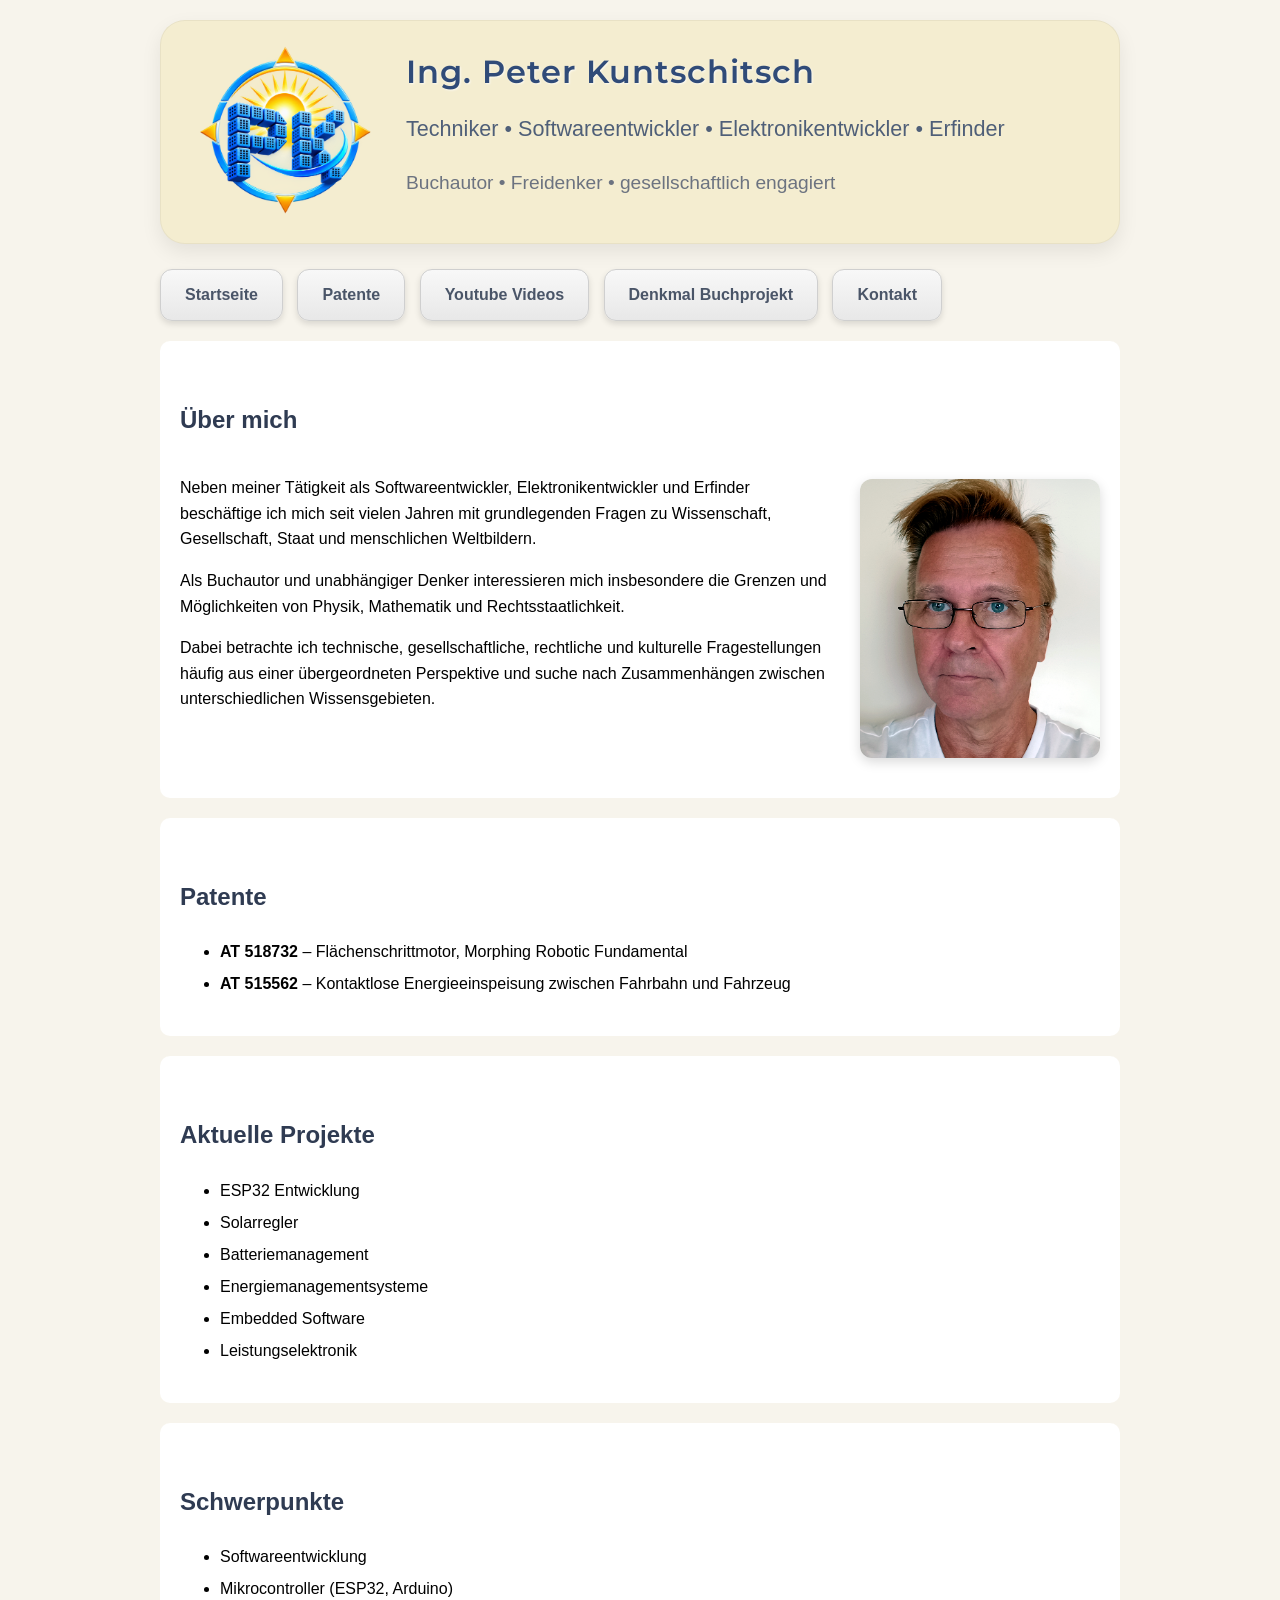
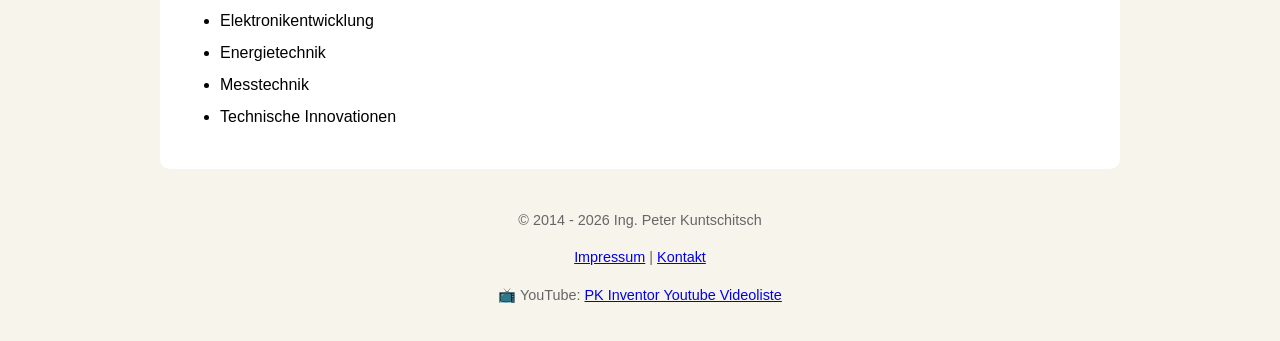
<file: index.html>
<!DOCTYPE html>
<html lang="de">

<head>
    <meta charset="UTF-8">
    <meta name="viewport" content="width=device-width, initial-scale=1.0">

    <title>Softwareentwickler, Elektronikentwickler und Erfinder | Ing. Peter Kuntschitsch</title>

    <meta name="description"
          content="Ing. Peter Kuntschitsch - Softwareentwickler, Elektronikentwickler und Erfinder. Informationen zu Patenten, Projekten und technischen Entwicklungen.">

    <meta name="keywords"
          content="pkinventor, PK Inventor, Peter Kuntschitsch, Ing. Peter Kuntschitsch, Softwareentwickler, Elektronikentwickler, Erfinder, Patent, Flächenschrittmotor, kontaktlose Energieeinspeisung, ESP32, Solarregler">

    <meta name="author"
          content="Ing. Peter Kuntschitsch">
    
    <meta name="robots" 
          content="index,follow">
    
    <link rel="preconnect" href="https://fonts.googleapis.com">
    <link rel="preconnect" href="https://fonts.gstatic.com" crossorigin>

    <link href="https://fonts.googleapis.com/css2?family=Montserrat:wght@400;700;900&display=swap" rel="stylesheet">    
    
   <link rel="stylesheet" href="style.css">
</head>


    
<body>

<header class="heroHeader">

    <div class="heroLogo">

        <img
            src="bilder/Logo_PK_Inventor.png"
            alt="PK Inventor Logo">

    </div>

    <div class="heroText">

        <h1>Ing. Peter Kuntschitsch</h1>

        <p class="heroLine1">
            Techniker • Softwareentwickler • Elektronikentwickler • Erfinder
        </p>

        <p class="heroLine2">
            Buchautor • Freidenker • gesellschaftlich engagiert
        </p>

    </div>

</header>

<nav>

    <a class="navButton"
       href="index.html">
       Startseite
    </a>

    <a class="navButton"
       href="patente.html">
       Patente
    </a>

    <a class="navButton"
       href="videos.html">
       Youtube Videos
    </a>
    
    <a class="navButton"
       href="buch.html">
       Denkmal Buchprojekt
    </a>

    <a class="navButton"
       href="kontakt.html">
       Kontakt
    </a>

</nav>

<section>

    <h2>Über mich</h2>

    <div class="about-container">

        <div class="about-text">

            <p>
                Neben meiner Tätigkeit als Softwareentwickler,
                Elektronikentwickler und Erfinder beschäftige ich mich
                seit vielen Jahren mit grundlegenden Fragen zu
                Wissenschaft, Gesellschaft, Staat und menschlichen
                Weltbildern.
            </p>

            <p>
                Als Buchautor und unabhängiger Denker interessieren mich
                insbesondere die Grenzen und Möglichkeiten von
                Physik, Mathematik und Rechtsstaatlichkeit.
            </p>

            <p>
                Dabei betrachte ich technische, gesellschaftliche,
                rechtliche und kulturelle Fragestellungen häufig aus
                einer übergeordneten Perspektive und suche nach
                Zusammenhängen zwischen unterschiedlichen
                Wissensgebieten.
            </p>

        </div>

        <div class="about-image">

            <img
                src="bilder/Peter_Kuntschitsch.png"
                alt="Ing. Peter Kuntschitsch">

        </div>

    </div>

</section>

    <section>

        <h2>Patente</h2>

        <ul>
            <li><strong>AT 518732</strong> – Flächenschrittmotor, Morphing Robotic Fundamental</li>
            <li><strong>AT 515562</strong> – Kontaktlose Energieeinspeisung zwischen Fahrbahn und Fahrzeug</li>
        </ul>

    </section>

    <section>

        <h2>Aktuelle Projekte</h2>

        <ul>
            <li>ESP32 Entwicklung</li>
            <li>Solarregler</li>
            <li>Batteriemanagement</li>
            <li>Energiemanagementsysteme</li>
            <li>Embedded Software</li>
            <li>Leistungselektronik</li>
        </ul>

    </section>

    <section>

        <h2>Schwerpunkte</h2>

        <ul>
            <li>Softwareentwicklung</li>
            <li>Mikrocontroller (ESP32, Arduino)</li>
            <li>Elektronikentwicklung</li>
            <li>Energietechnik</li>
            <li>Messtechnik</li>
            <li>Technische Innovationen</li>
        </ul>

    </section>

<footer>

    <p>
        © 2014 - 2026 Ing. Peter Kuntschitsch
    </p>

<p class="footer-links">
    <a href="impressum.html">Impressum</a> |
    <a href="kontakt.html">Kontakt</a>
</p>

<p>
📺 YouTube:
<a href="https://www.youtube.com/playlist?list=PLZqhqsrS_0SewNwigl5tVF8WzvyU1HidP"
   target="_blank">
   PK Inventor Youtube Videoliste
</a>
</p>

</footer>

</body>

</html>
</file>
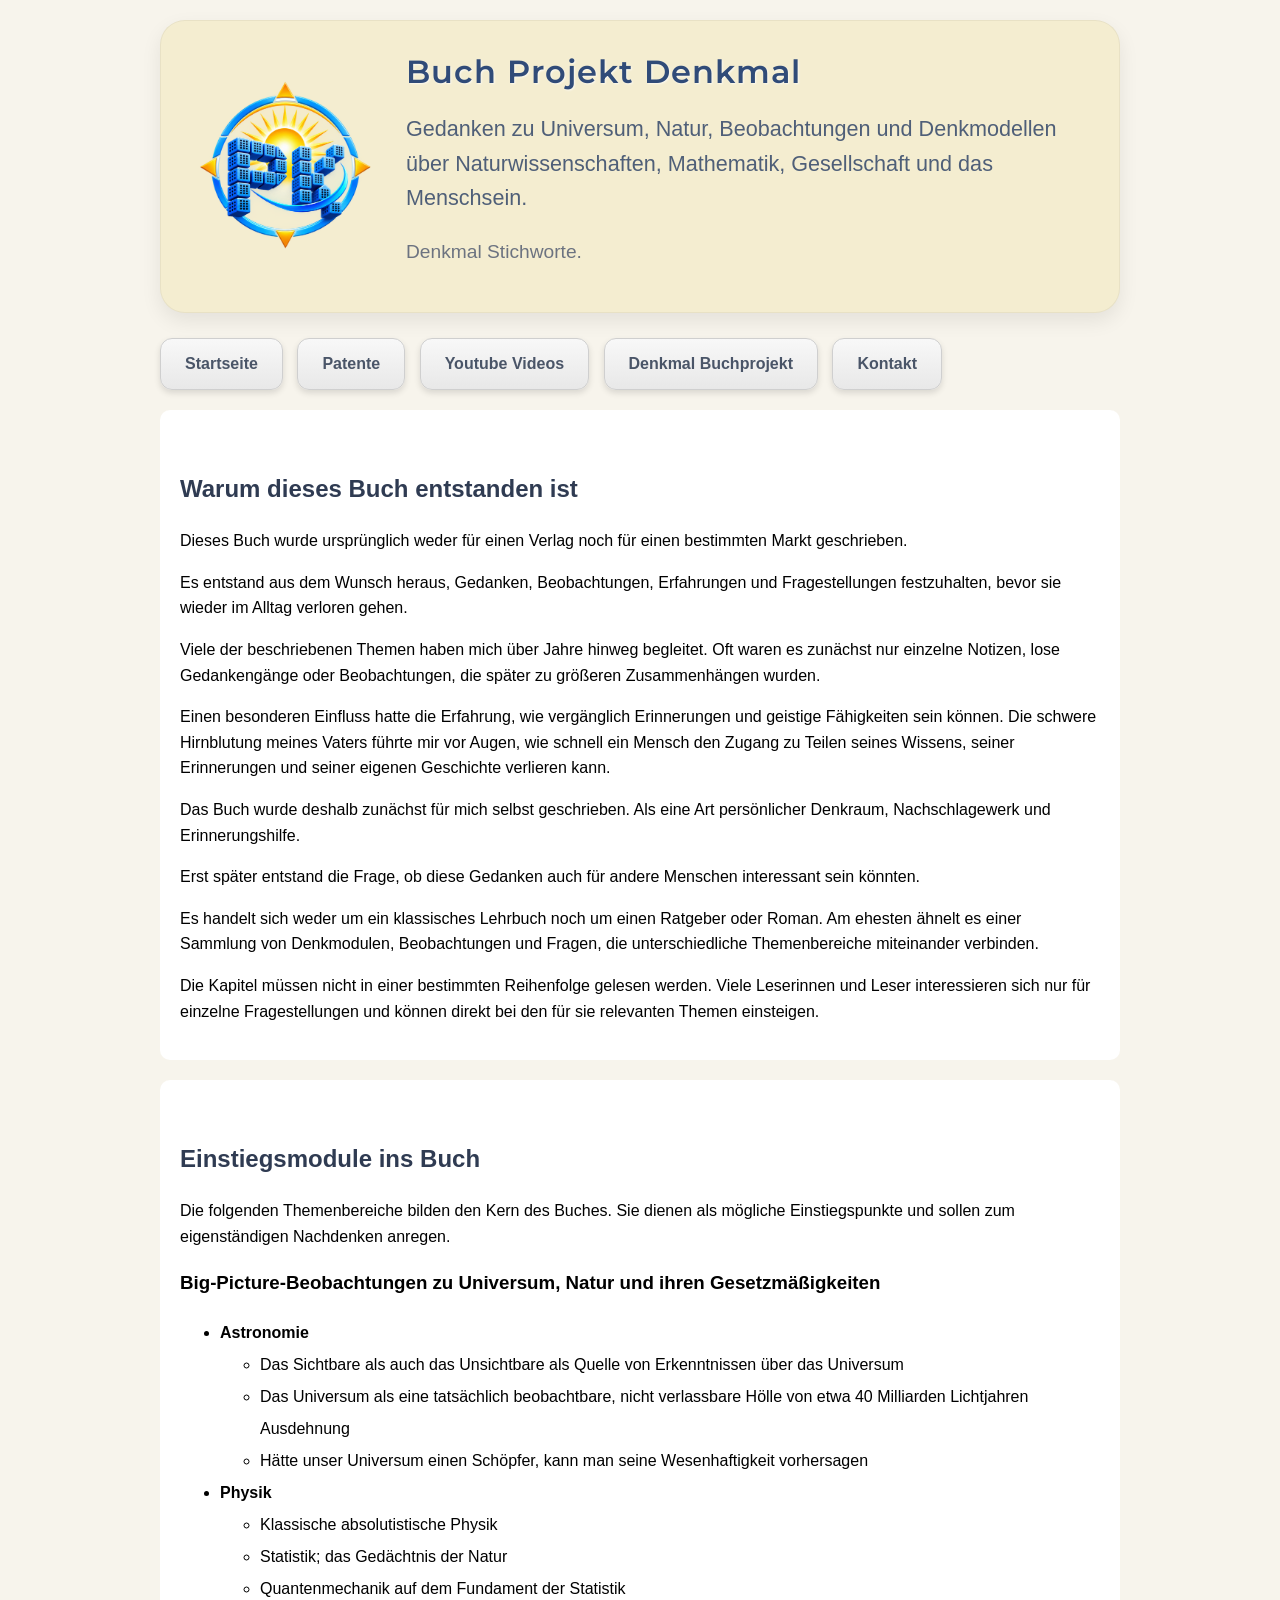
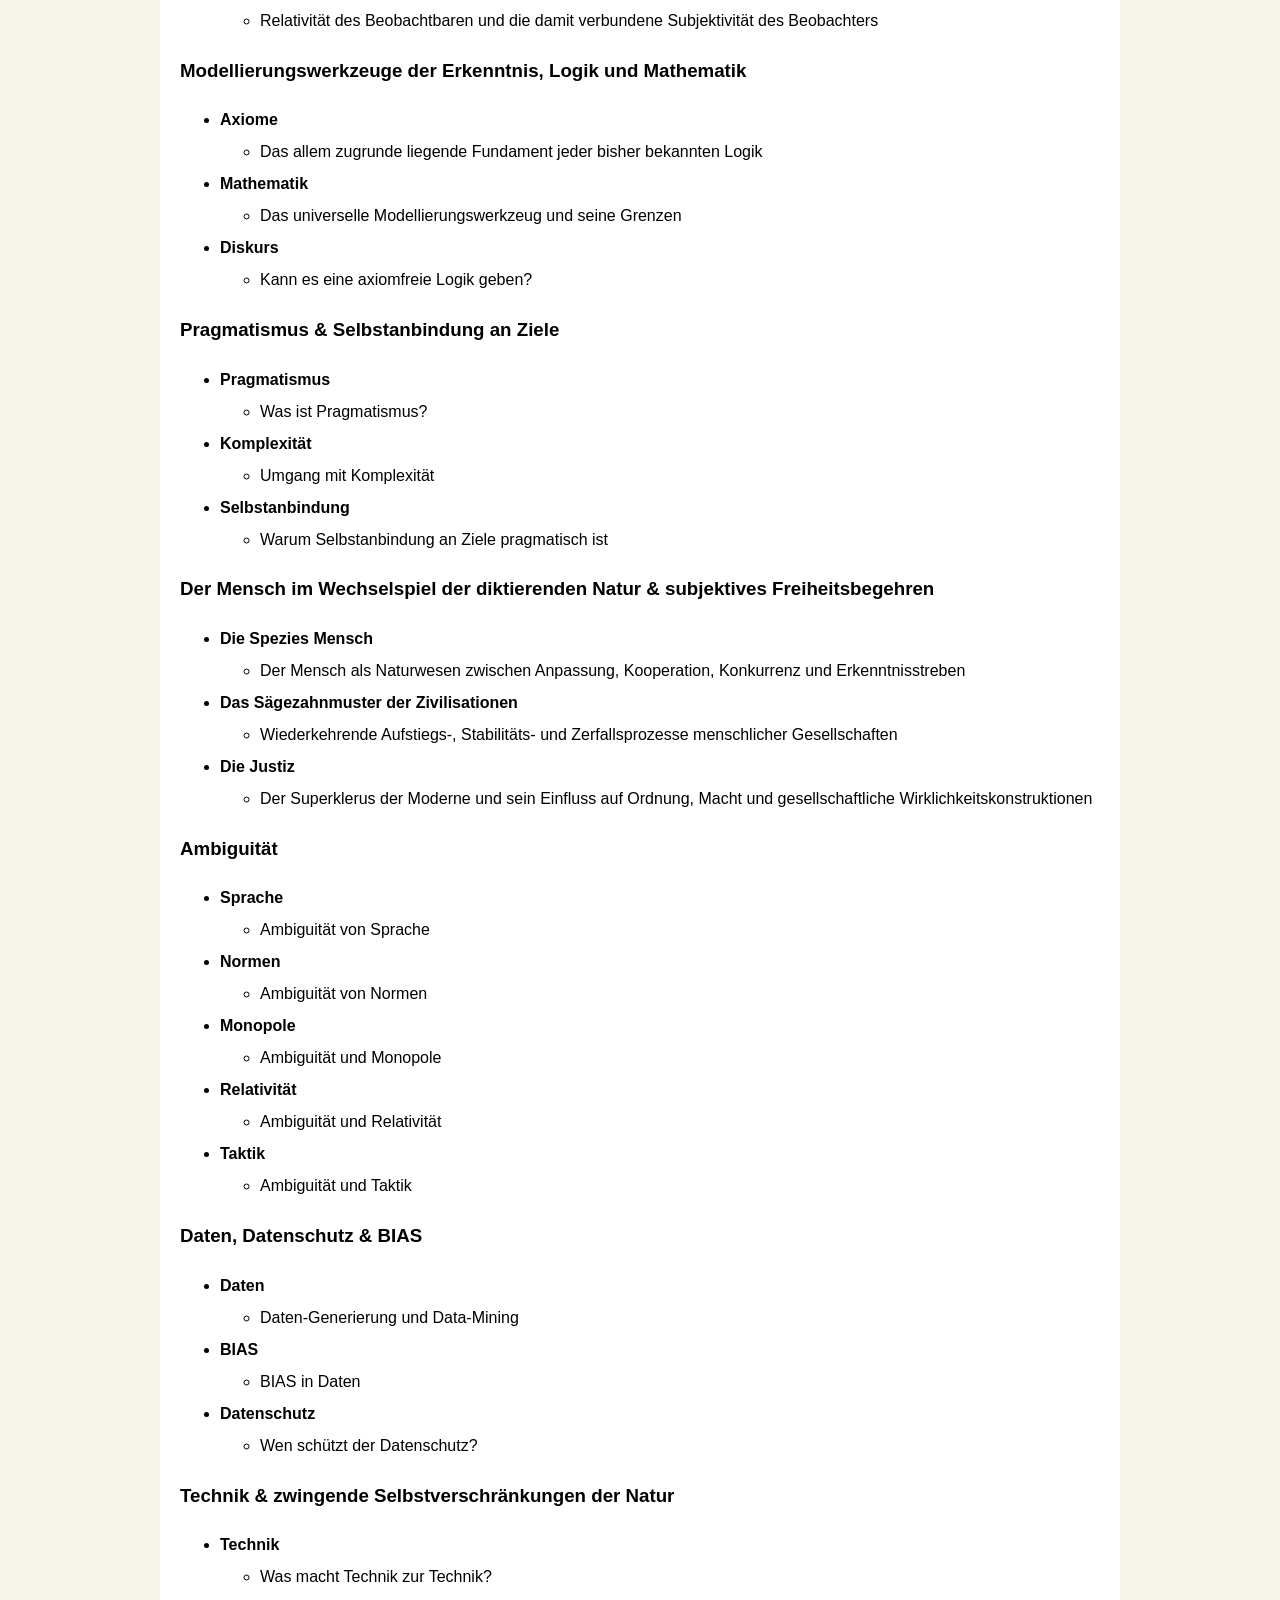
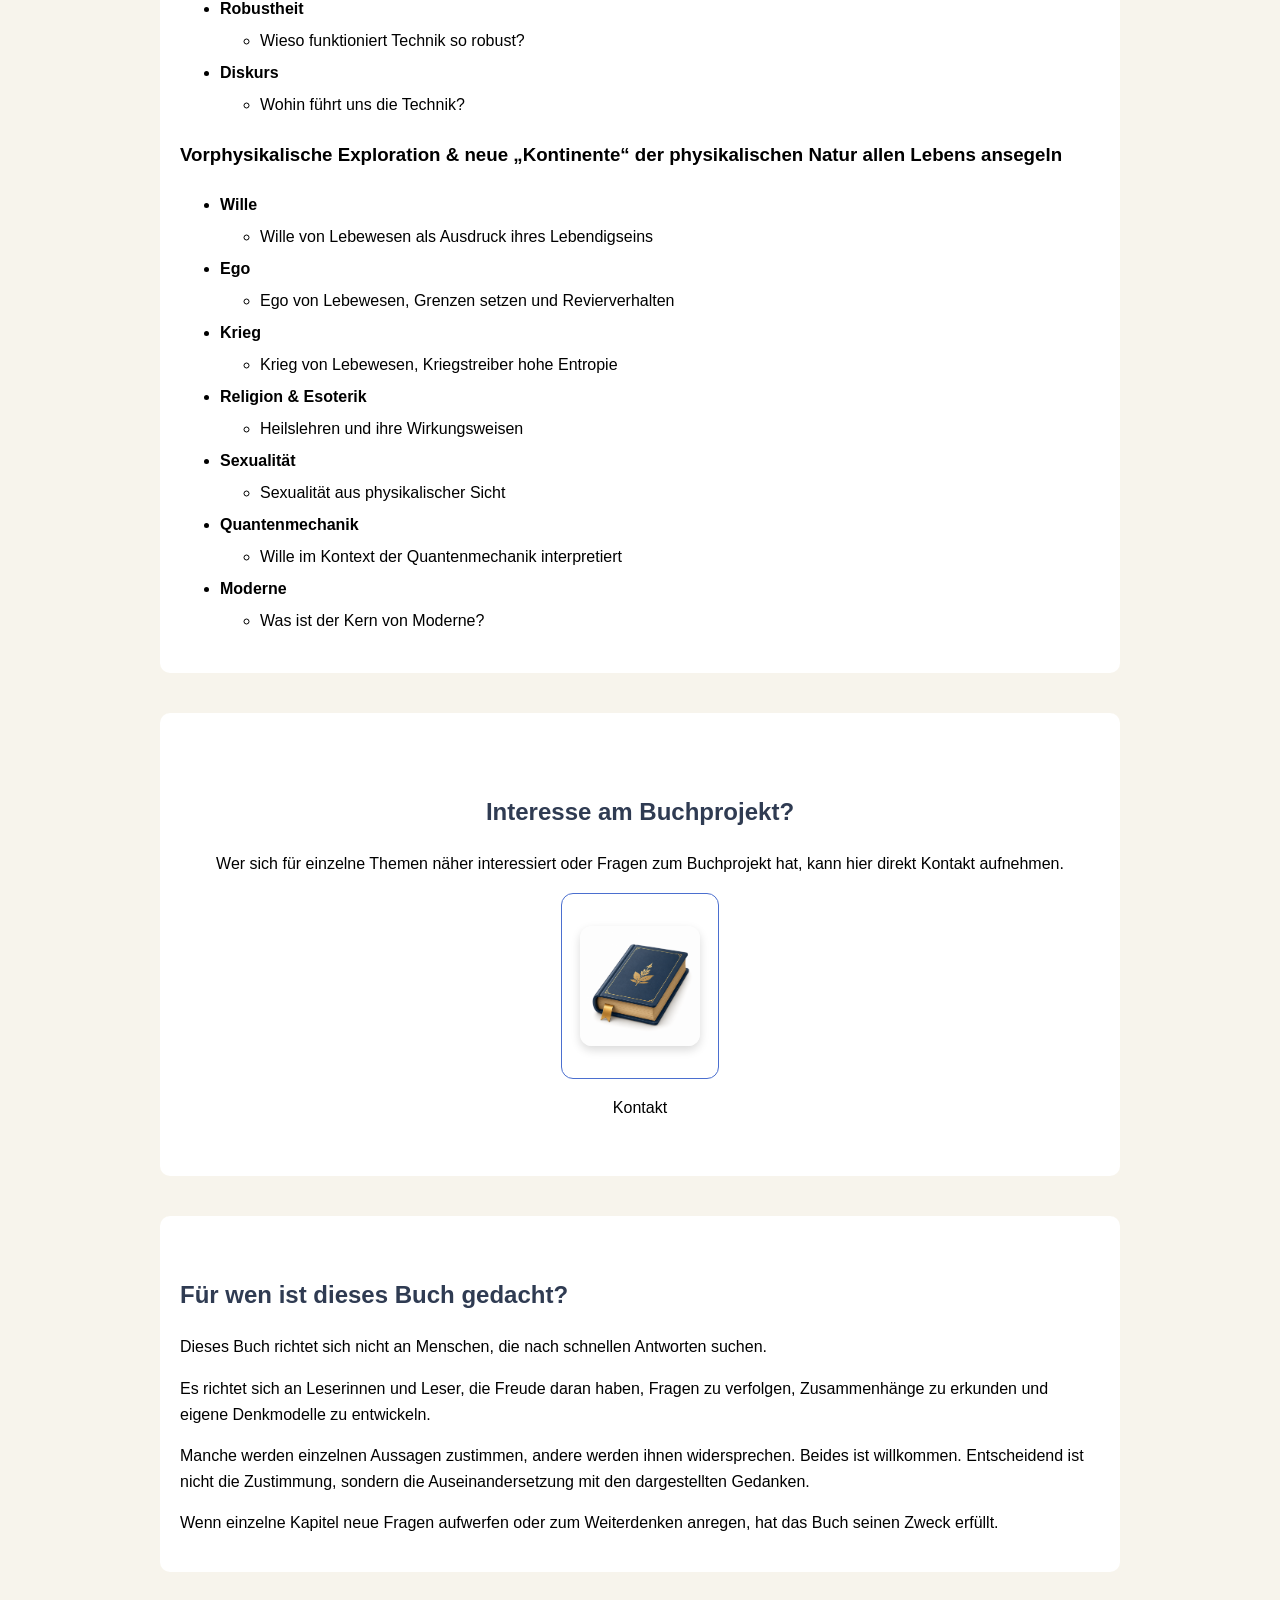
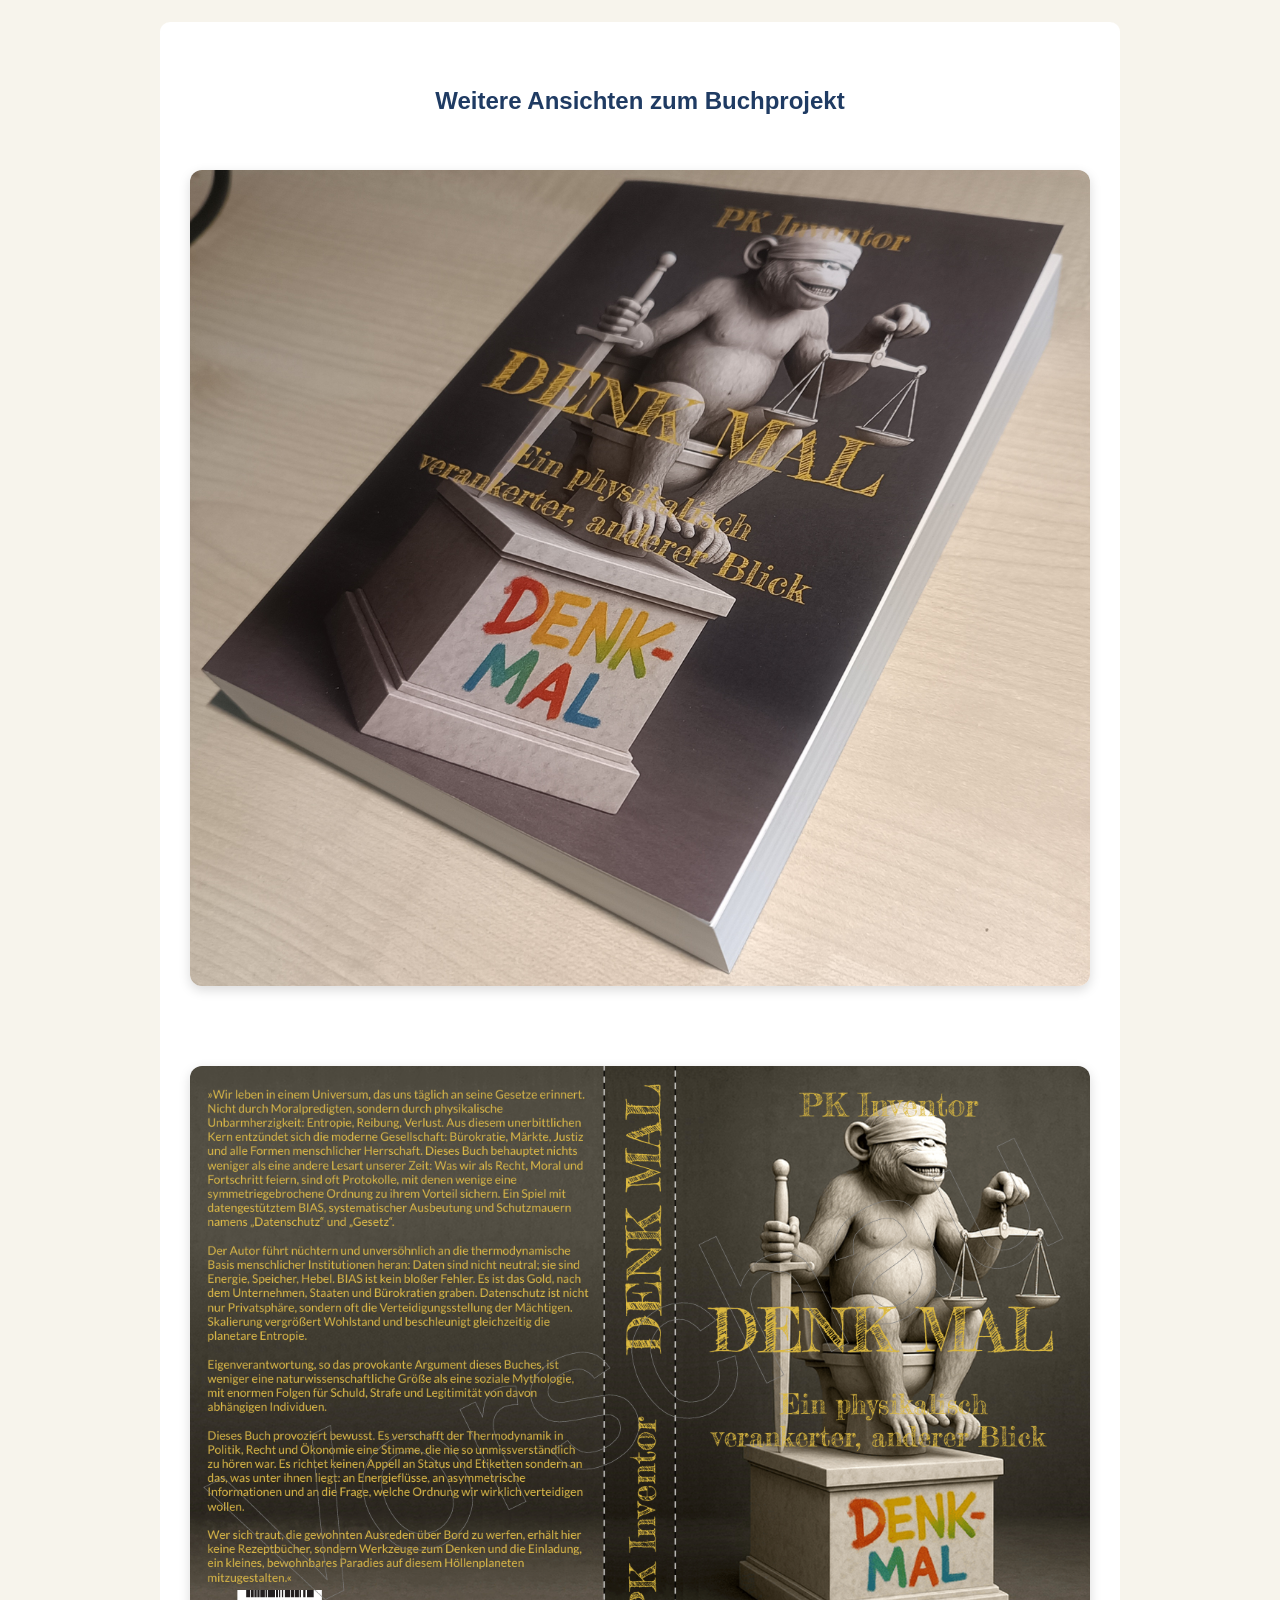
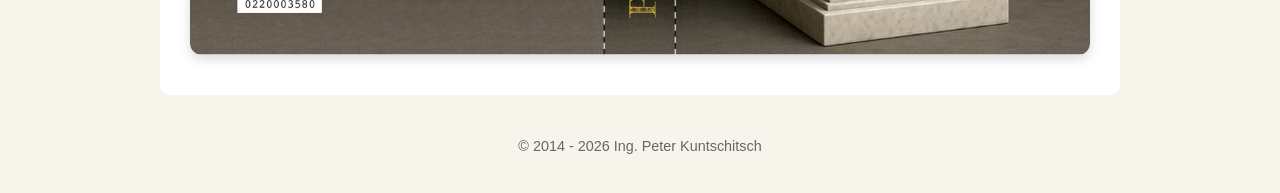
<file: buch.html>
<!DOCTYPE html>
<html lang="de">

<head>

    <meta charset="UTF-8">
    <meta name="viewport" content="width=device-width, initial-scale=1.0">

    <title>Buch Denkmal | Ing. Peter Kuntschitsch</title>

    <meta name="description"
          content="Informationen zum Buch Denkmal von Ing. Peter Kuntschitsch.">

    <meta name="keywords"
          content="Peter Kuntschitsch, Ing. Peter Kuntschitsch, PK Inventor, Denkmal, Buch, Autor, pkinventor">

    <meta name="author"
          content="Ing. Peter Kuntschitsch">

    <meta name="robots"
          content="index,follow">

    <link rel="preconnect" href="https://fonts.googleapis.com">
    <link rel="preconnect" href="https://fonts.gstatic.com" crossorigin>

    <link href="https://fonts.googleapis.com/css2?family=Montserrat:wght@400;700;900&display=swap"
          rel="stylesheet">

    <link rel="stylesheet" href="style.css">

</head>

<body>

<header class="heroHeader">

    <div class="heroLogo">

        <img
            src="bilder/Logo_PK_Inventor.png"
            alt="PK Inventor Logo">

    </div>

    <div class="heroText">

        <h1>Buch Projekt Denkmal</h1>

        <p class="heroLine1">
            Gedanken zu Universum, Natur, Beobachtungen und Denkmodellen<br>
            über Naturwissenschaften, Mathematik, Gesellschaft und das Menschsein.
        </p>

        <p class="heroLine2">
            Denkmal Stichworte.
        </p>

    </div>

</header>

<nav>

    <a class="navButton"
       href="index.html">
       Startseite
    </a>

    <a class="navButton"
       href="patente.html">
       Patente
    </a>

    <a class="navButton"
       href="videos.html">
       Youtube Videos
    </a>
    
    <a class="navButton"
       href="buch.html">
       Denkmal Buchprojekt
    </a>

    <a class="navButton"
       href="kontakt.html">
       Kontakt
    </a>

</nav>

<section>

    <h2>Warum dieses Buch entstanden ist</h2>

    <p>
        Dieses Buch wurde ursprünglich weder für einen Verlag
        noch für einen bestimmten Markt geschrieben.
    </p>

    <p>
        Es entstand aus dem Wunsch heraus, Gedanken,
        Beobachtungen, Erfahrungen und Fragestellungen
        festzuhalten, bevor sie wieder im Alltag verloren gehen.
    </p>

    <p>
        Viele der beschriebenen Themen haben mich über Jahre
        hinweg begleitet. Oft waren es zunächst nur einzelne
        Notizen, lose Gedankengänge oder Beobachtungen, die
        später zu größeren Zusammenhängen wurden.
    </p>

    <p>
        Einen besonderen Einfluss hatte die Erfahrung, wie
        vergänglich Erinnerungen und geistige Fähigkeiten sein
        können. Die schwere Hirnblutung meines Vaters führte mir
        vor Augen, wie schnell ein Mensch den Zugang zu Teilen
        seines Wissens, seiner Erinnerungen und seiner eigenen
        Geschichte verlieren kann.
    </p>

    <p>
        Das Buch wurde deshalb zunächst für mich selbst
        geschrieben. Als eine Art persönlicher Denkraum,
        Nachschlagewerk und Erinnerungshilfe.
    </p>

    <p>
        Erst später entstand die Frage, ob diese Gedanken auch
        für andere Menschen interessant sein könnten.
    </p>

    <p>
        Es handelt sich weder um ein klassisches Lehrbuch noch um
        einen Ratgeber oder Roman. Am ehesten ähnelt es einer
        Sammlung von Denkmodulen, Beobachtungen und Fragen, die
        unterschiedliche Themenbereiche miteinander verbinden.
    </p>

    <p>
        Die Kapitel müssen nicht in einer bestimmten Reihenfolge
        gelesen werden. Viele Leserinnen und Leser interessieren
        sich nur für einzelne Fragestellungen und können direkt
        bei den für sie relevanten Themen einsteigen.
    </p>

</section>

<section>

    <h2>Einstiegsmodule ins Buch</h2>

    <p>
        Die folgenden Themenbereiche bilden den Kern des Buches.
        Sie dienen als mögliche Einstiegspunkte und sollen zum
        eigenständigen Nachdenken anregen.
    </p>

    <div class="cardGrid">

<div class="card">
    <h3>
        Big-Picture-Beobachtungen zu Universum,
        Natur und ihren Gesetzmäßigkeiten
    </h3>

    <ul>
        <li>
            <strong>Astronomie</strong>
            <ul>
                <li>
                    Das Sichtbare als auch das Unsichtbare
                    als Quelle von Erkenntnissen über das Universum
                </li>

                <li>
                    Das Universum als eine tatsächlich beobachtbare,
                    nicht verlassbare Hölle von etwa
                    40 Milliarden Lichtjahren Ausdehnung
                </li>

                <li>
                    Hätte unser Universum einen Schöpfer,
                    kann man seine Wesenhaftigkeit vorhersagen
                </li>
            </ul>
        </li>

        <li>
            <strong>Physik</strong>
            <ul>
                <li>Klassische absolutistische Physik</li>

                <li>
                    Statistik; das Gedächtnis der Natur
                </li>

                <li>
                    Quantenmechanik auf dem Fundament
                    der Statistik
                </li>

                <li>
                    Relativität des Beobachtbaren und die damit
                    verbundene Subjektivität des Beobachters
                </li>
            </ul>
        </li>
    </ul>
</div>

<div class="card">
    <h3>
        Modellierungswerkzeuge der Erkenntnis,
        Logik und Mathematik
    </h3>

    <ul>
        <li>
            <strong>Axiome</strong>
            <ul>
                <li>
                    Das allem zugrunde liegende Fundament
                    jeder bisher bekannten Logik
                </li>
            </ul>
        </li>

        <li>
            <strong>Mathematik</strong>
            <ul>
                <li>
                    Das universelle Modellierungswerkzeug
                    und seine Grenzen
                </li>
            </ul>
        </li>

        <li>
            <strong>Diskurs</strong>
            <ul>
                <li>
                    Kann es eine axiomfreie Logik geben?
                </li>
            </ul>
        </li>
    </ul>
</div>

<div class="card">
    <h3>
        Pragmatismus &amp; Selbstanbindung an Ziele
    </h3>

    <ul>
        <li>
            <strong>Pragmatismus</strong>
            <ul>
                <li>
                    Was ist Pragmatismus?
                </li>
            </ul>
        </li>

        <li>
            <strong>Komplexität</strong>
            <ul>
                <li>
                    Umgang mit Komplexität
                </li>
            </ul>
        </li>

        <li>
            <strong>Selbstanbindung</strong>
            <ul>
                <li>
                    Warum Selbstanbindung an Ziele
                    pragmatisch ist
                </li>
            </ul>
        </li>
    </ul>
</div>


<div class="card">
    <h3>
        Der Mensch im Wechselspiel der diktierenden Natur
        &amp; subjektives Freiheitsbegehren
    </h3>

    <ul>
        <li>
            <strong>Die Spezies Mensch</strong>
            <ul>
                <li>
                    Der Mensch als Naturwesen zwischen
                    Anpassung, Kooperation, Konkurrenz
                    und Erkenntnisstreben
                </li>
            </ul>
        </li>

        <li>
            <strong>Das Sägezahnmuster der Zivilisationen</strong>
            <ul>
                <li>
                    Wiederkehrende Aufstiegs-, Stabilitäts-
                    und Zerfallsprozesse menschlicher
                    Gesellschaften
                </li>
            </ul>
        </li>

        <li>
            <strong>Die Justiz</strong>
            <ul>
                <li>
                    Der Superklerus der Moderne und sein
                    Einfluss auf Ordnung, Macht und
                    gesellschaftliche Wirklichkeitskonstruktionen
                </li>
            </ul>
        </li>
    </ul>
</div>

<div class="card">
    <h3>
        Ambiguität
    </h3>

    <ul>
        <li>
            <strong>Sprache</strong>
            <ul>
                <li>
                    Ambiguität von Sprache
                </li>
            </ul>
        </li>

        <li>
            <strong>Normen</strong>
            <ul>
                <li>
                    Ambiguität von Normen
                </li>
            </ul>
        </li>

        <li>
            <strong>Monopole</strong>
            <ul>
                <li>
                    Ambiguität und Monopole
                </li>
            </ul>
        </li>

        <li>
            <strong>Relativität</strong>
            <ul>
                <li>
                    Ambiguität und Relativität
                </li>
            </ul>
        </li>

        <li>
            <strong>Taktik</strong>
            <ul>
                <li>
                    Ambiguität und Taktik
                </li>
            </ul>
        </li>
    </ul>
</div>

<div class="card">
    <h3>
        Daten, Datenschutz &amp; BIAS
    </h3>

    <ul>
        <li>
            <strong>Daten</strong>
            <ul>
                <li>
                    Daten-Generierung und Data-Mining
                </li>
            </ul>
        </li>

        <li>
            <strong>BIAS</strong>
            <ul>
                <li>
                    BIAS in Daten
                </li>
            </ul>
        </li>

        <li>
            <strong>Datenschutz</strong>
            <ul>
                <li>
                    Wen schützt der Datenschutz?
                </li>
            </ul>
        </li>
    </ul>
</div>


<div class="card">
    <h3>
        Technik &amp; zwingende Selbstverschränkungen
        der Natur
    </h3>

    <ul>
        <li>
            <strong>Technik</strong>
            <ul>
                <li>
                    Was macht Technik zur Technik?
                </li>
            </ul>
        </li>

        <li>
            <strong>Robustheit</strong>
            <ul>
                <li>
                    Wieso funktioniert Technik
                    so robust?
                </li>
            </ul>
        </li>

        <li>
            <strong>Diskurs</strong>
            <ul>
                <li>
                    Wohin führt uns die Technik?
                </li>
            </ul>
        </li>
    </ul>
</div>


<div class="card">
    <h3>
        Vorphysikalische Exploration &amp; neue
        „Kontinente“ der physikalischen Natur
        allen Lebens ansegeln
    </h3>

    <ul>
        <li>
            <strong>Wille</strong>
            <ul>
                <li>
                    Wille von Lebewesen als Ausdruck
                    ihres Lebendigseins
                </li>
            </ul>
        </li>

        <li>
            <strong>Ego</strong>
            <ul>
                <li>
                    Ego von Lebewesen,
                    Grenzen setzen und Revierverhalten
                </li>
            </ul>
        </li>

        <li>
            <strong>Krieg</strong>
            <ul>
                <li>
                    Krieg von Lebewesen,
                    Kriegstreiber hohe Entropie
                </li>
            </ul>
        </li>

        <li>
            <strong>Religion &amp; Esoterik</strong>
            <ul>
                <li>
                    Heilslehren und ihre Wirkungsweisen
                </li>
            </ul>
        </li>

        <li>
            <strong>Sexualität</strong>
            <ul>
                <li>
                    Sexualität aus physikalischer Sicht
                </li>
            </ul>
        </li>

        <li>
            <strong>Quantenmechanik</strong>
            <ul>
                <li>
                    Wille im Kontext der
                    Quantenmechanik interpretiert
                </li>
            </ul>
        </li>

        <li>
            <strong>Moderne</strong>
            <ul>
                <li>
                    Was ist der Kern von Moderne?
                </li>
            </ul>
        </li>
    </ul>
</div>

</div>

</section>

<section class="bookContactSection">

    <h2>Interesse am Buchprojekt?</h2>
    <p>
        Wer sich für einzelne Themen näher interessiert oder Fragen
        zum Buchprojekt hat, kann hier direkt Kontakt aufnehmen.
    </p>

<a href="kontakt.html" class="bookButton">

    <img src="bilder/buch_annimation_01.png"
         class="bookClosed"
         alt="Kontakt">

    <img src="bilder/buch_annimation_02.png"
         class="bookOpen"
         alt="Kontakt">

</a>

<p class="bookButtonText">
    Kontakt
</p>

</section>

<section>

    <h2>Für wen ist dieses Buch gedacht?</h2>

    <p>
        Dieses Buch richtet sich nicht an Menschen, die nach
        schnellen Antworten suchen.
    </p>

    <p>
        Es richtet sich an Leserinnen und Leser, die Freude daran
        haben, Fragen zu verfolgen, Zusammenhänge zu erkunden und
        eigene Denkmodelle zu entwickeln.
    </p>

    <p>
        Manche werden einzelnen Aussagen zustimmen, andere
        werden ihnen widersprechen. Beides ist willkommen.
        Entscheidend ist nicht die Zustimmung, sondern die
        Auseinandersetzung mit den dargestellten Gedanken.
    </p>

    <p>
        Wenn einzelne Kapitel neue Fragen aufwerfen oder zum
        Weiterdenken anregen, hat das Buch seinen Zweck erfüllt.
    </p>

</section>

<section class="buchGalerie">

    <h2>Weitere Ansichten zum Buchprojekt</h2>

    <div class="buchGalerieContainer">

        <img src="bilder/Buch_Bild.png"
             alt="Buch Denkmal Illustration">

        <img src="bilder/Buch_Denkmal_Cover.png"
             alt="Buch Denkmal Cover">

    </div>

</section>

<footer>

    <p>
        © 2014 - 2026 Ing. Peter Kuntschitsch
    </p>

</footer>

</body>
</html>
</file>
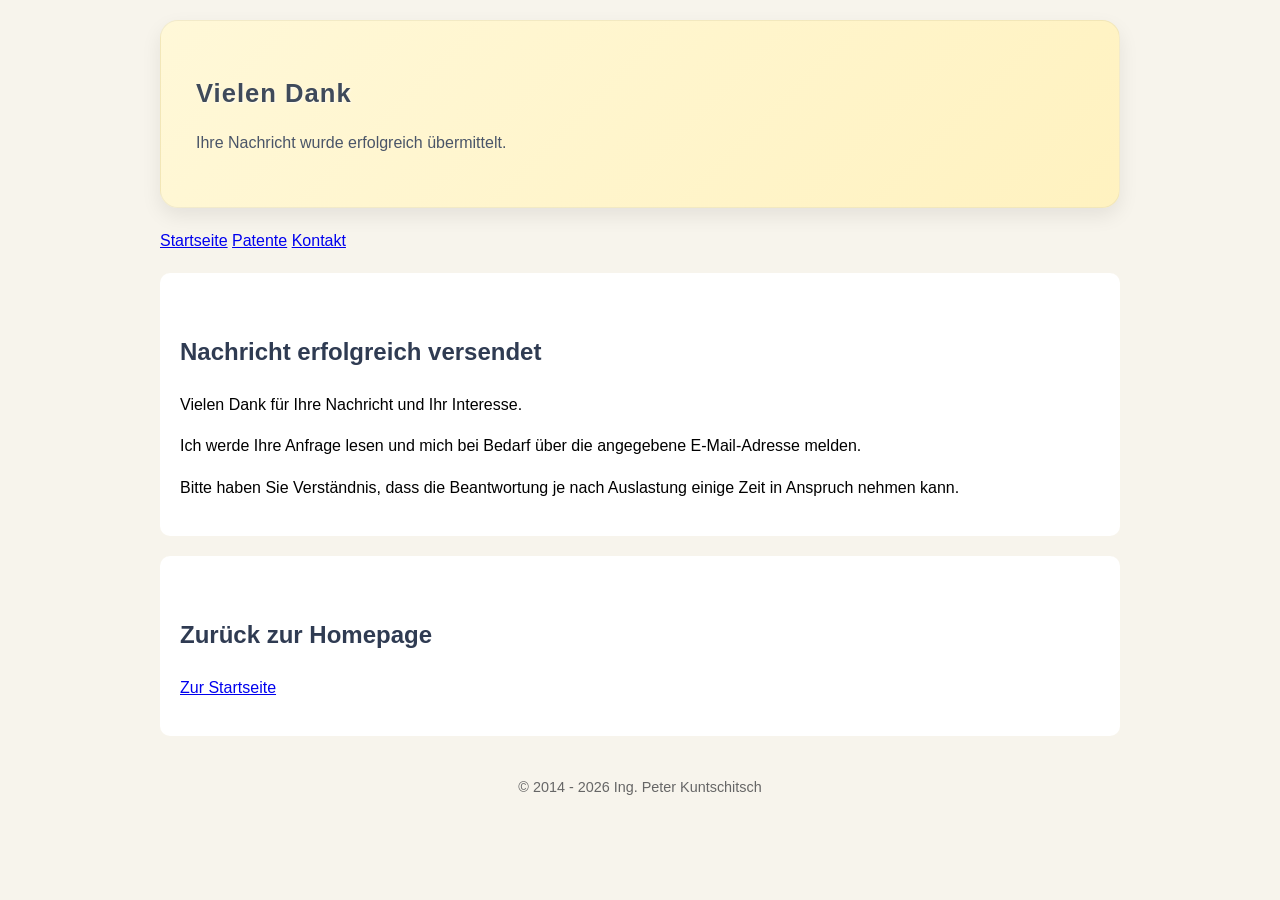
<file: danke.html>
<!DOCTYPE html>
<html lang="de">

<head>
    <meta charset="UTF-8">
    <meta name="viewport" content="width=device-width, initial-scale=1.0">
    <title>Nachricht gesendet - Peter Kuntschitsch</title>
    <link rel="stylesheet" href="style.css">
</head>

<body>

<header>

    <h1>Vielen Dank</h1>

    <p>
        Ihre Nachricht wurde erfolgreich übermittelt.
    </p>

</header>

<nav>

    <a class="nav-button" href="index.html">Startseite</a>
    <a class="nav-button" href="patente.html">Patente</a>
    <a class="nav-button" href="kontakt.html">Kontakt</a>

</nav>

<section>

    <h2>Nachricht erfolgreich versendet</h2>

    <p>
        Vielen Dank für Ihre Nachricht und Ihr Interesse.
    </p>

    <p>
        Ich werde Ihre Anfrage lesen und mich bei Bedarf
        über die angegebene E-Mail-Adresse melden.
    </p>

    <p>
        Bitte haben Sie Verständnis, dass die Beantwortung
        je nach Auslastung einige Zeit in Anspruch nehmen kann.
    </p>

</section>

<section>

    <h2>Zurück zur Homepage</h2>

    <p>
        <a class="nav-button" href="index.html">
            Zur Startseite
        </a>
    </p>

</section>

<footer>

    <p>
        © 2014 - 2026 Ing. Peter Kuntschitsch
    </p>

</footer>

</body>
</html>
</file>
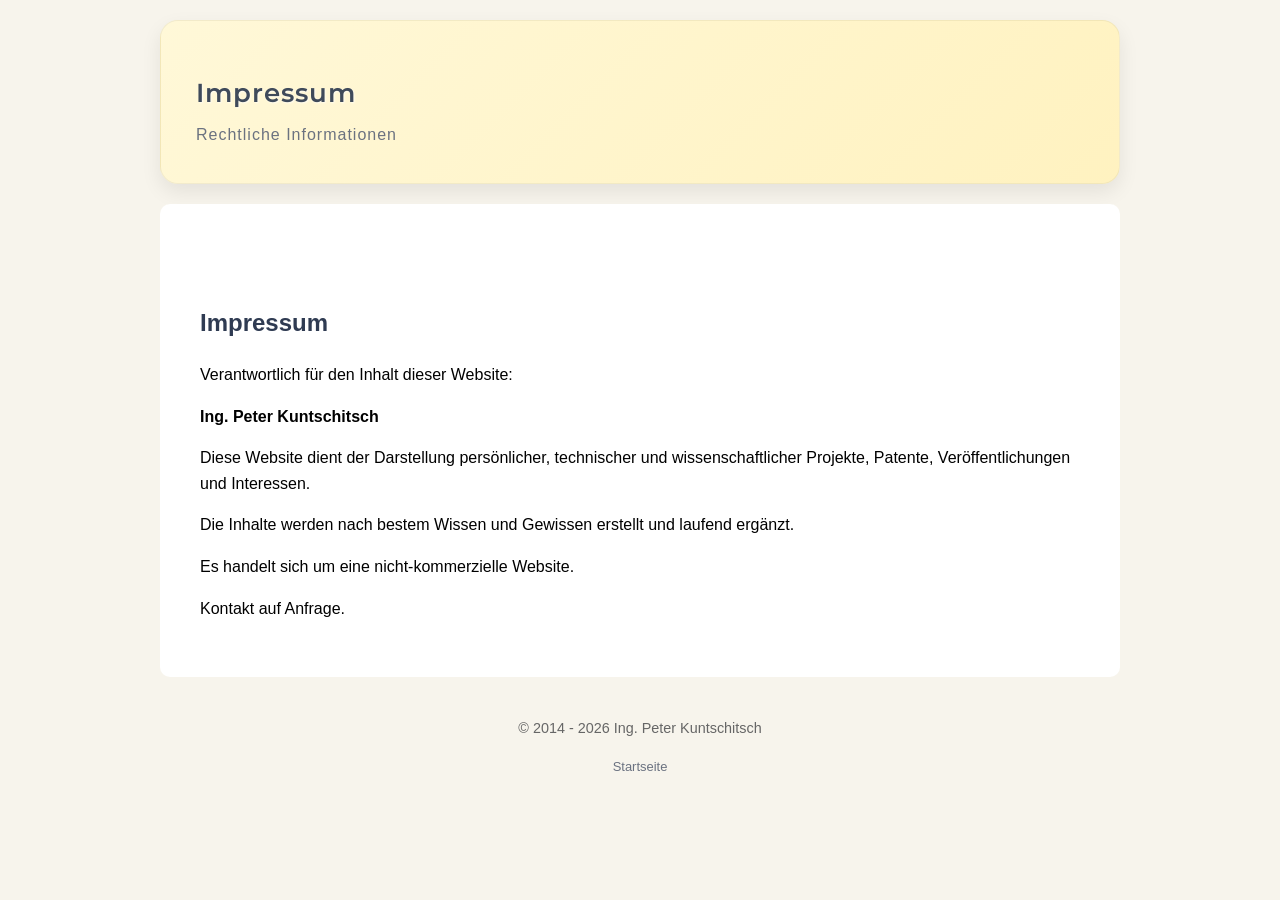
<file: impressum.html>
<!DOCTYPE html>
<html lang="de">

<head>
    <meta charset="UTF-8">
    <meta name="viewport" content="width=device-width, initial-scale=1.0">   
    
    <link rel="preconnect" href="https://fonts.googleapis.com">
    <link rel="preconnect" href="https://fonts.gstatic.com" crossorigin>

    <link href="https://fonts.googleapis.com/css2?family=Montserrat:wght@400;700;900&display=swap" rel="stylesheet">    
    
   <link rel="stylesheet" href="style.css">
</head>

<body>

<header>

    <h1>Impressum</h1>

    <div class="inventorLine">
        Rechtliche Informationen
    </div>

</header>
    
<section>

<section>

    <h2>Impressum</h2>

    <p>
        Verantwortlich für den Inhalt dieser Website:
    </p>

    <p>
        <strong>Ing. Peter Kuntschitsch</strong>
    </p>

    <p>
        Diese Website dient der Darstellung persönlicher,
        technischer und wissenschaftlicher Projekte,
        Patente, Veröffentlichungen und Interessen.
    </p>

    <p>
        Die Inhalte werden nach bestem Wissen und Gewissen
        erstellt und laufend ergänzt.
    </p>

    <p>
        Es handelt sich um eine nicht-kommerzielle Website.
    </p>

    <p>
        Kontakt auf Anfrage.
    </p>

</section>

</section>

<footer>

    <p>
        © 2014 - 2026 Ing. Peter Kuntschitsch
    </p>

    <p class="footerLinks">

        <a href="index.html">Startseite</a>

    </p>

</footer>

    </body>

</html>
</file>
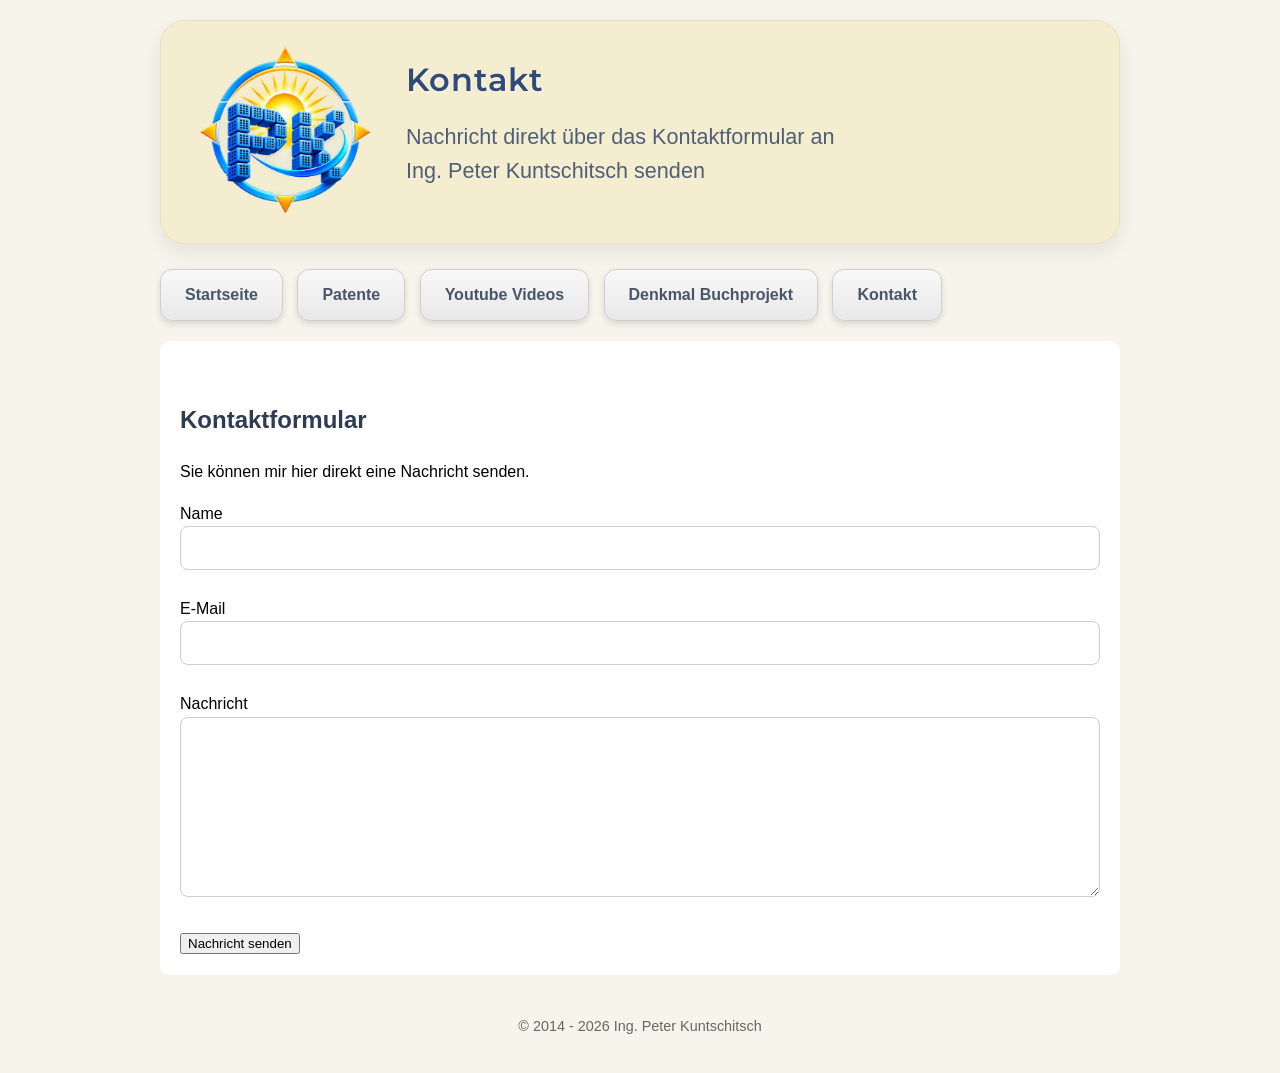
<file: kontakt.html>
<!DOCTYPE html>
<html lang="de">

<head>

    <meta charset="UTF-8">
    <meta name="viewport" content="width=device-width, initial-scale=1.0">

    <title>Kontakt | Ing. Peter Kuntschitsch</title>

    <link rel="preconnect" href="https://fonts.googleapis.com">
    <link rel="preconnect" href="https://fonts.gstatic.com" crossorigin>

    <link href="https://fonts.googleapis.com/css2?family=Montserrat:wght@400;700;900&display=swap" rel="stylesheet">    
    
   <link rel="stylesheet" href="style.css">

</head>

<body>

<header class="heroHeader">

    <div class="heroLogo">

        <img
            src="bilder/Logo_PK_Inventor.png"
            alt="PK Inventor Logo">

    </div>

    <div class="heroText">

        <h1>Kontakt</h1>

        <p class="heroLine1">
            Nachricht direkt über das Kontaktformular an <br>
            Ing. Peter Kuntschitsch senden
        </p>

        <p class="heroLine2">
        </p>

    </div>

</header>

<nav>

    <a class="navButton"
       href="index.html">
       Startseite
    </a>

    <a class="navButton"
       href="patente.html">
       Patente
    </a>

    <a class="navButton"
       href="videos.html">
       Youtube Videos
    </a>
    
    <a class="navButton"
       href="buch.html">
       Denkmal Buchprojekt
    </a>

    <a class="navButton"
       href="kontakt.html">
       Kontakt
    </a>
    
</nav>

<section>

    <h2>Kontaktformular</h2>

    <p>
        Sie können mir hier direkt eine Nachricht senden.
    </p>

    <form
        action="https://formspree.io/f/xrpzvjaq"
        method="POST">

        <input
            type="text"
            name="_gotcha"
            style="display:none">

        <input
            type="hidden"
            name="_next"
            value="https://pkinventor.github.io/danke.html">

        <label for="name">Name</label><br>
        <input
            type="text"
            id="name"
            name="name"
            required>

        <br><br>

        <label for="email">E-Mail</label><br>
        <input
            type="email"
            id="email"
            name="email"
            required>

        <br><br>

        <label for="message">Nachricht</label><br>

        <textarea
            id="message"
            name="message"
            rows="8"
            required></textarea>

        <br><br>

        <button
            type="submit"
            class="nav-button">

            Nachricht senden

        </button>

    </form>

</section>

<footer>

    <p>
        © 2014 - 2026 Ing. Peter Kuntschitsch
    </p>

</footer>

</body>
</html>
</file>
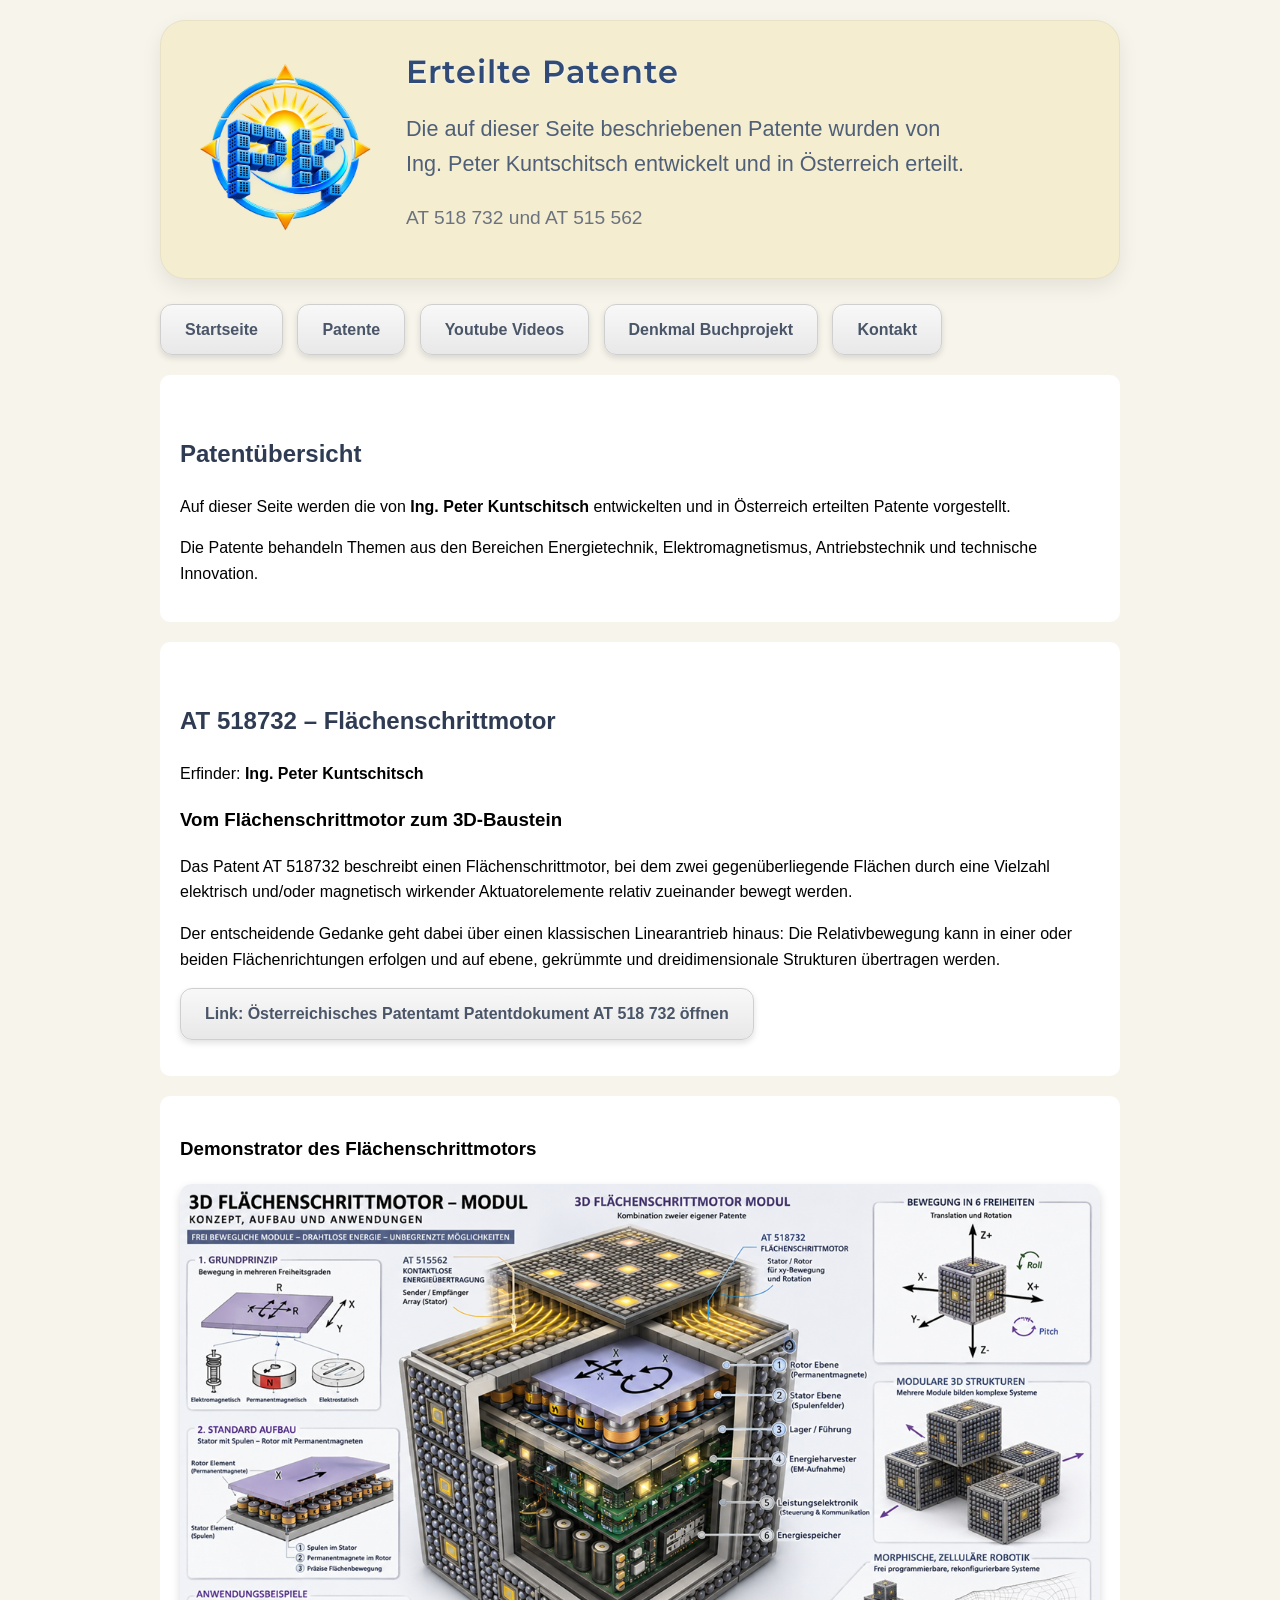
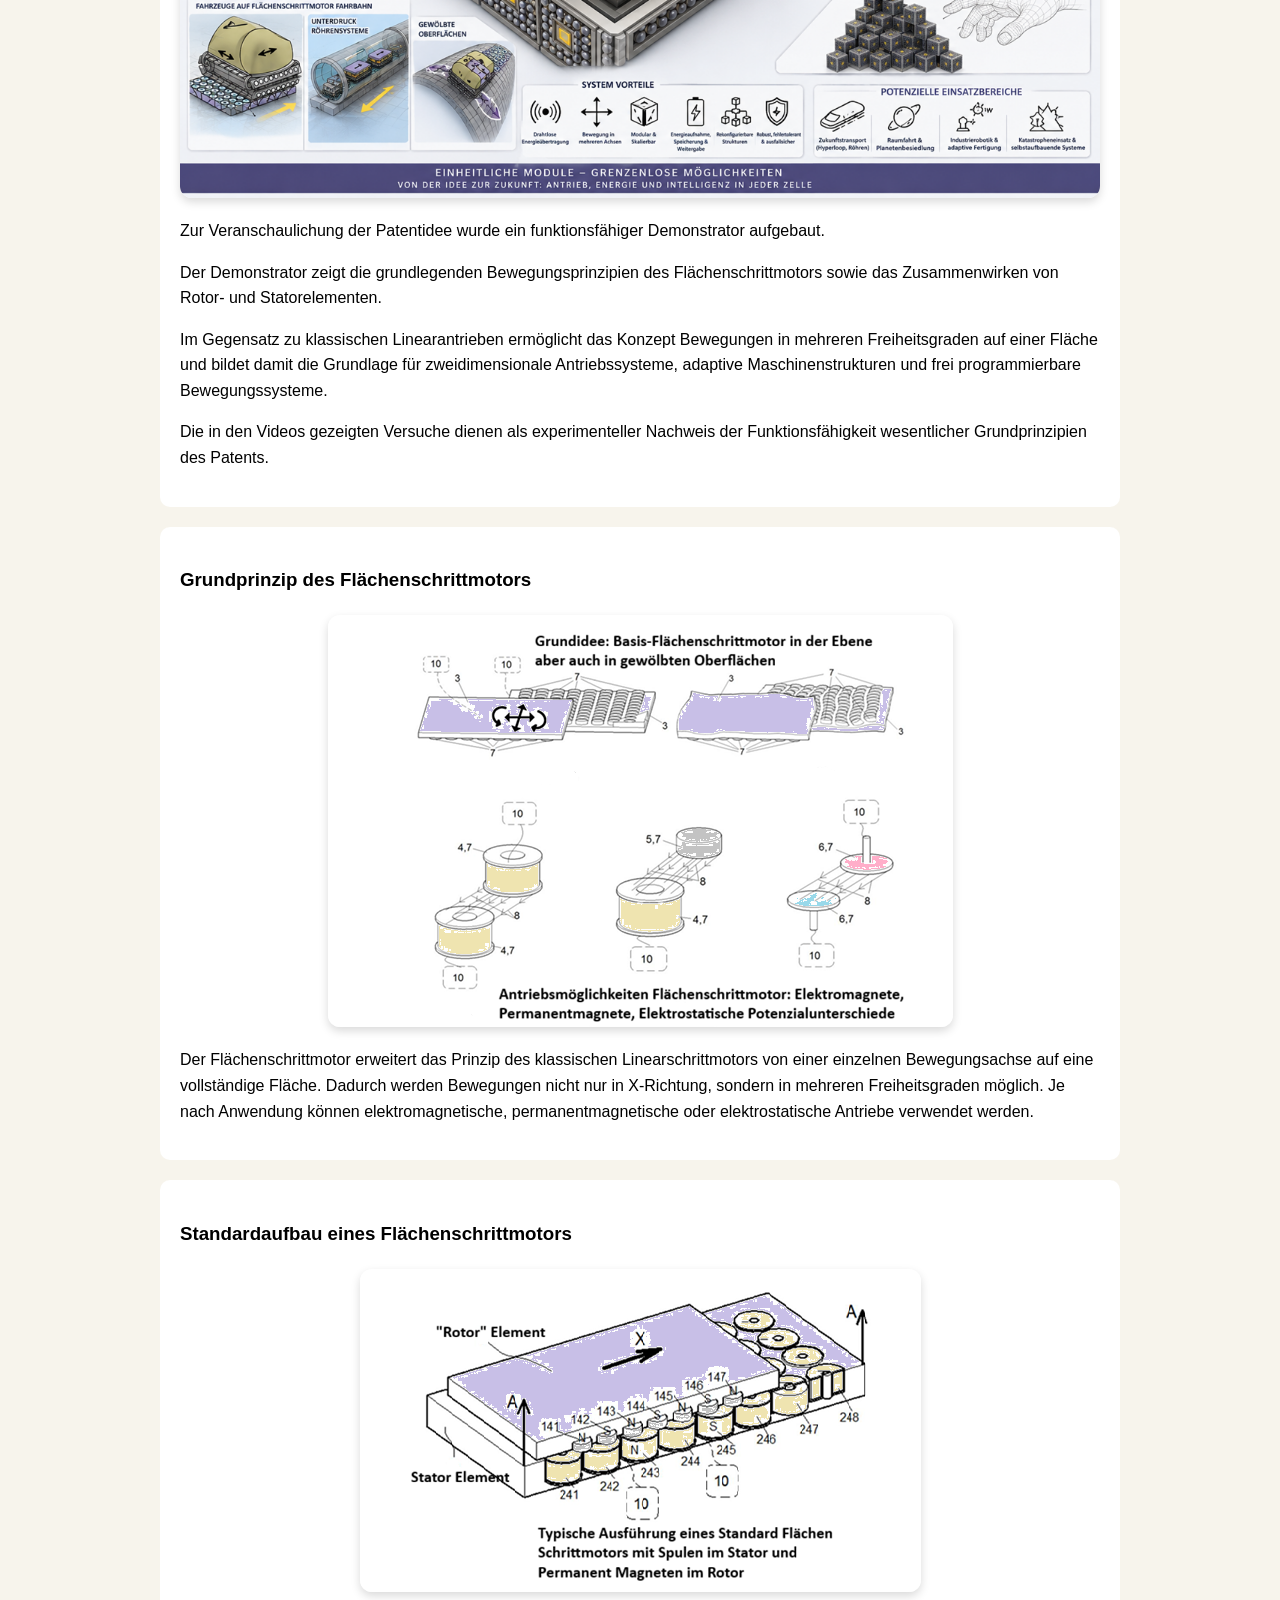
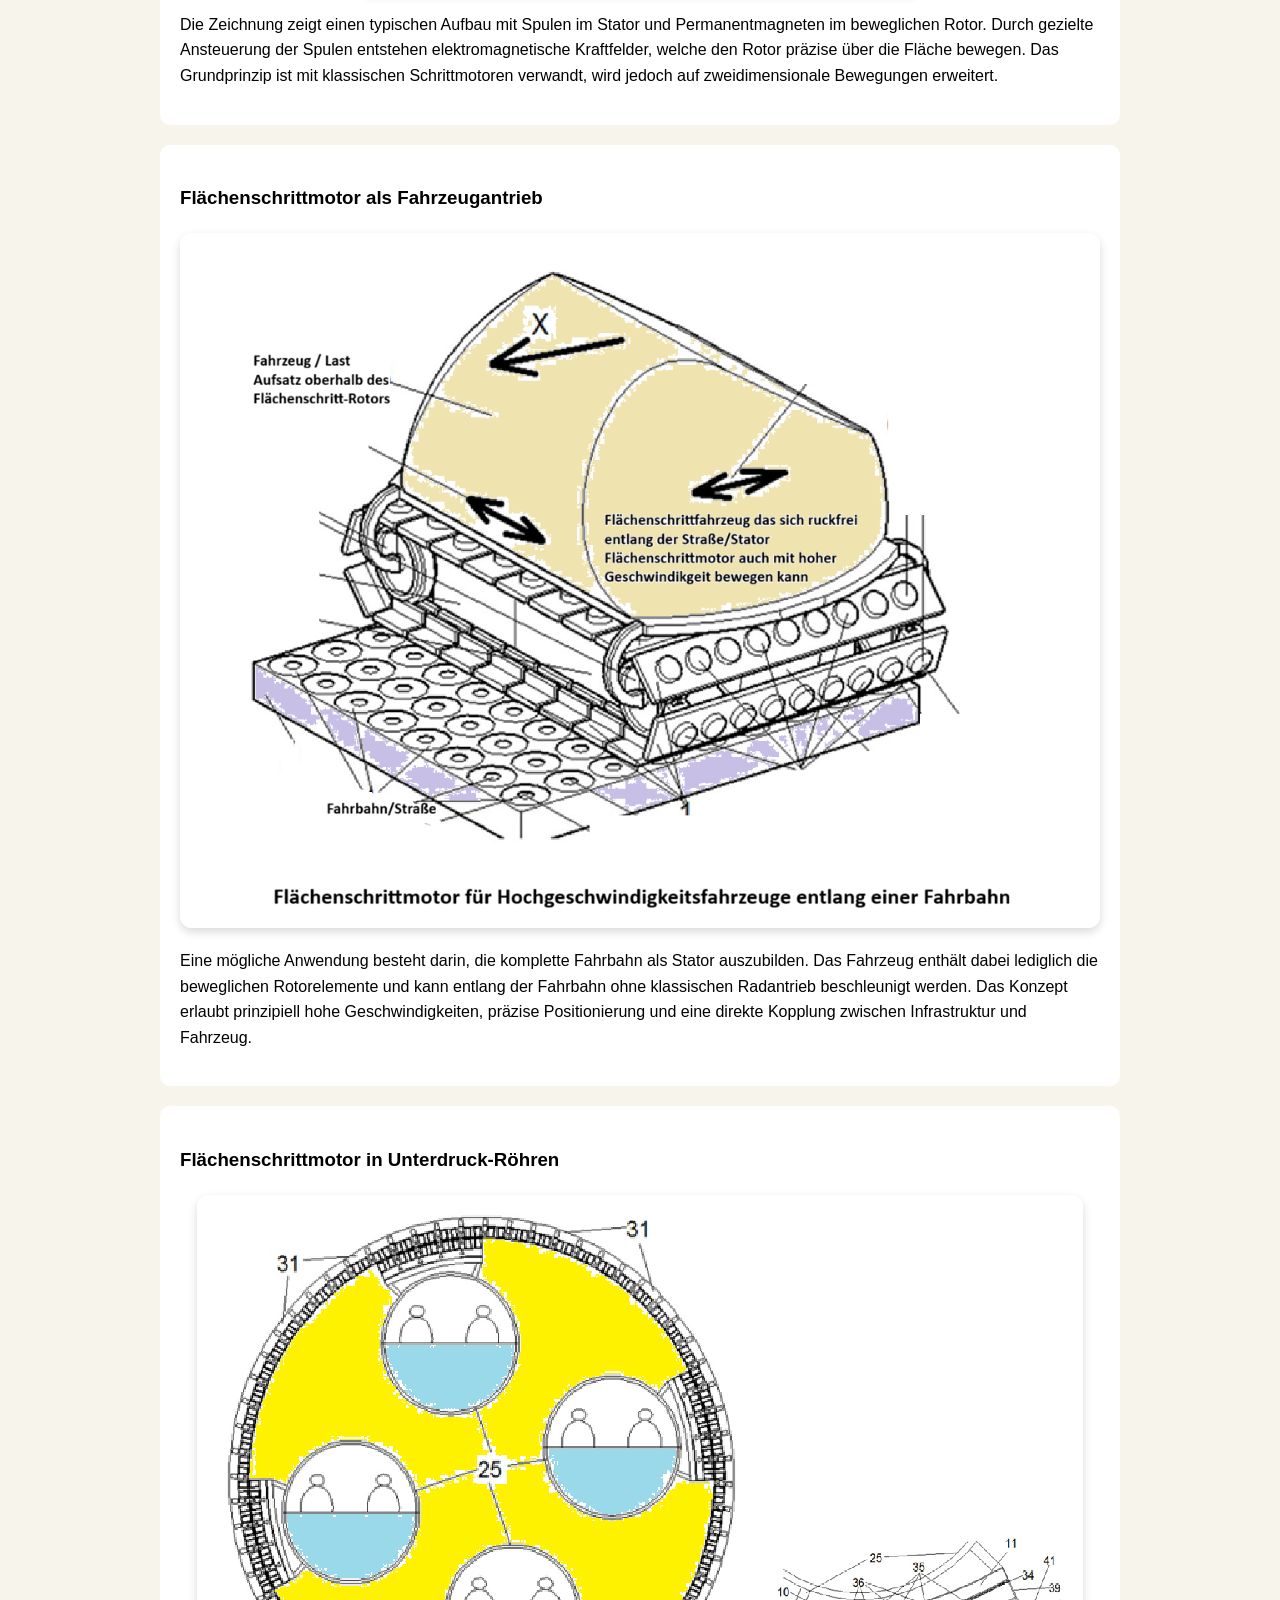
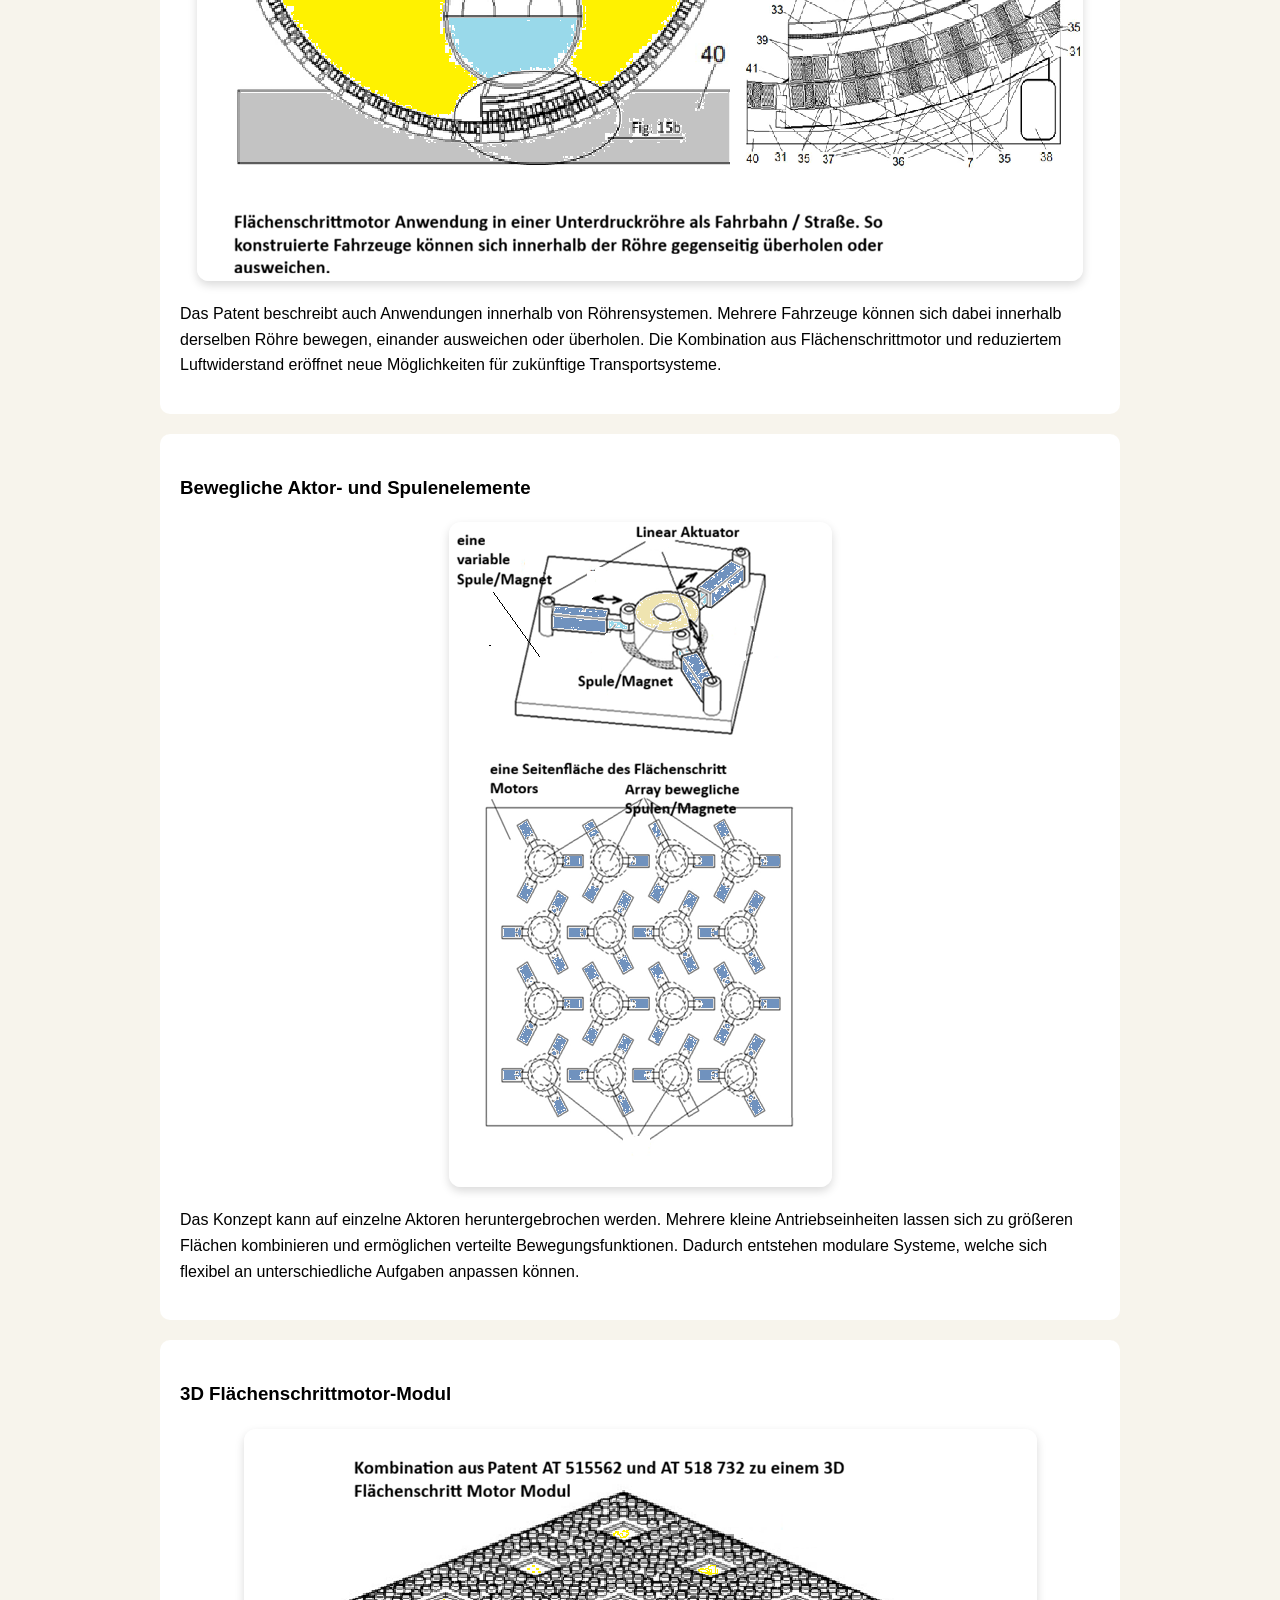
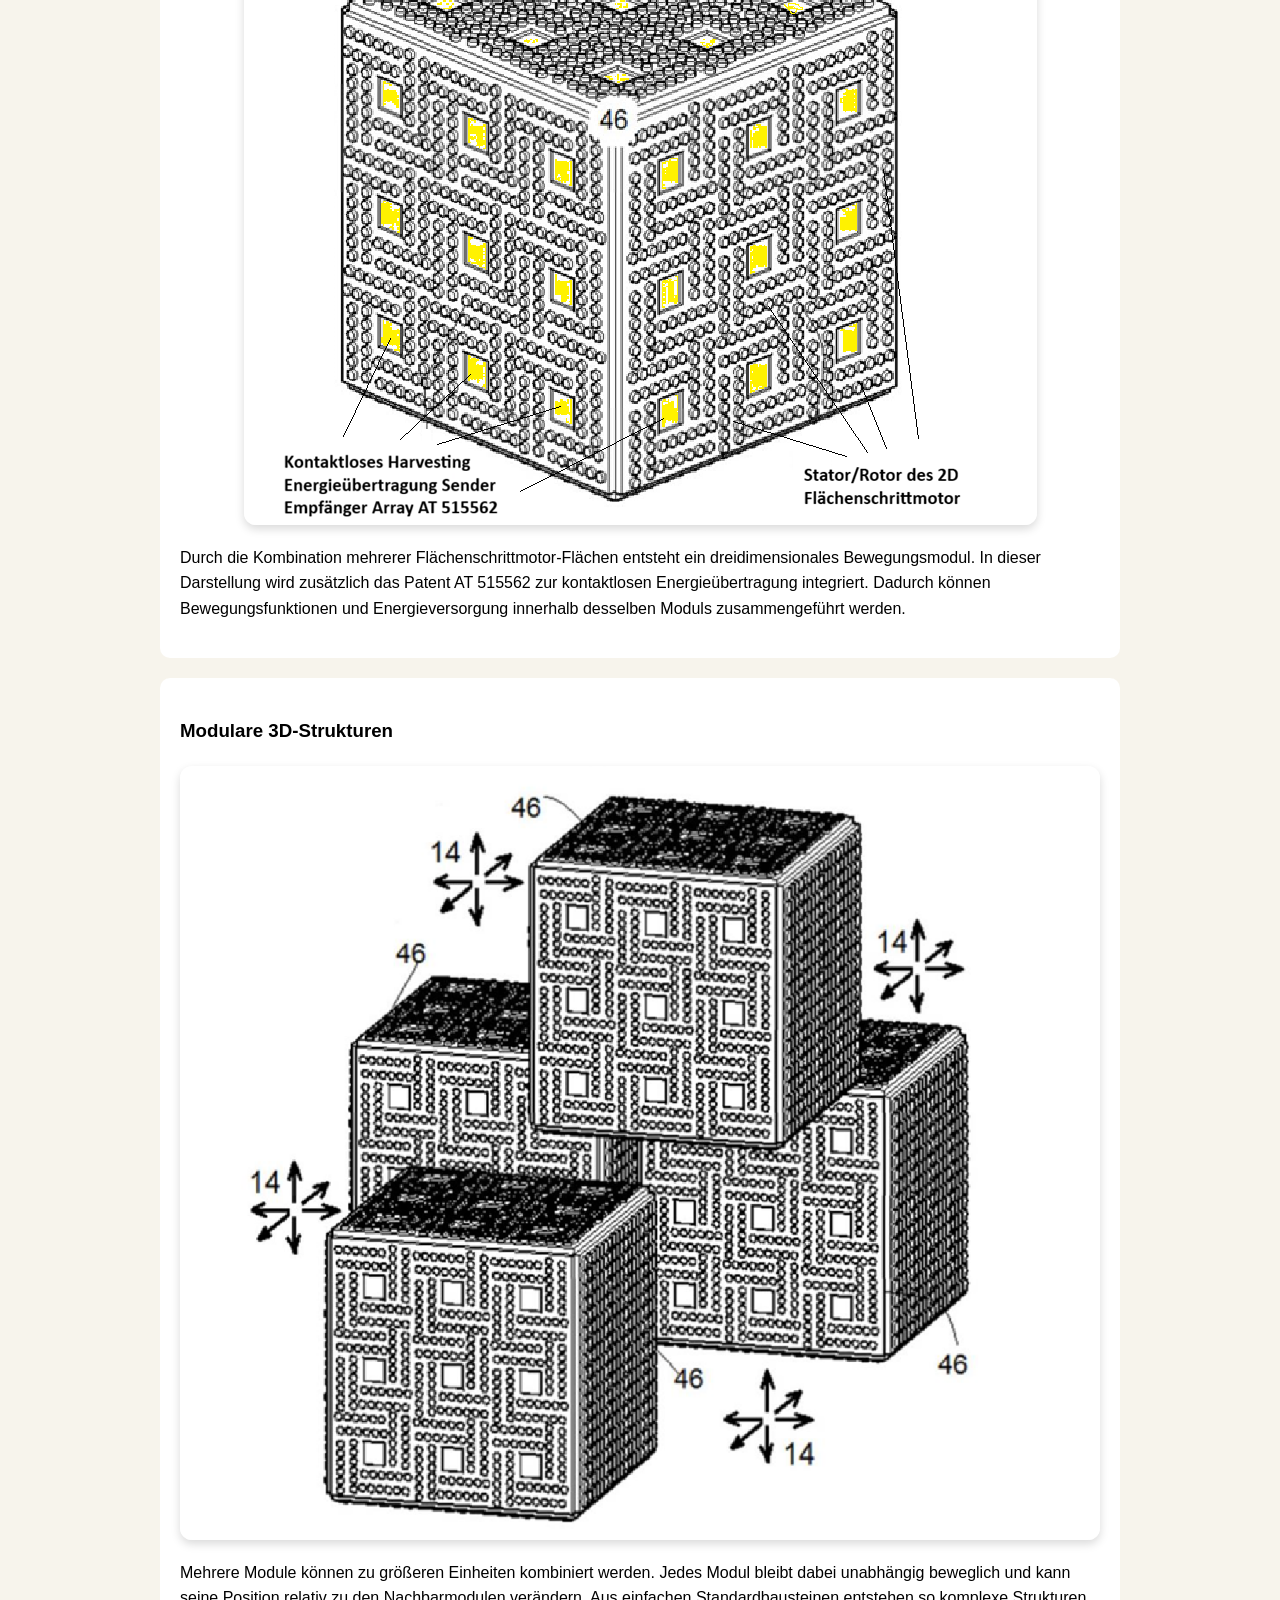
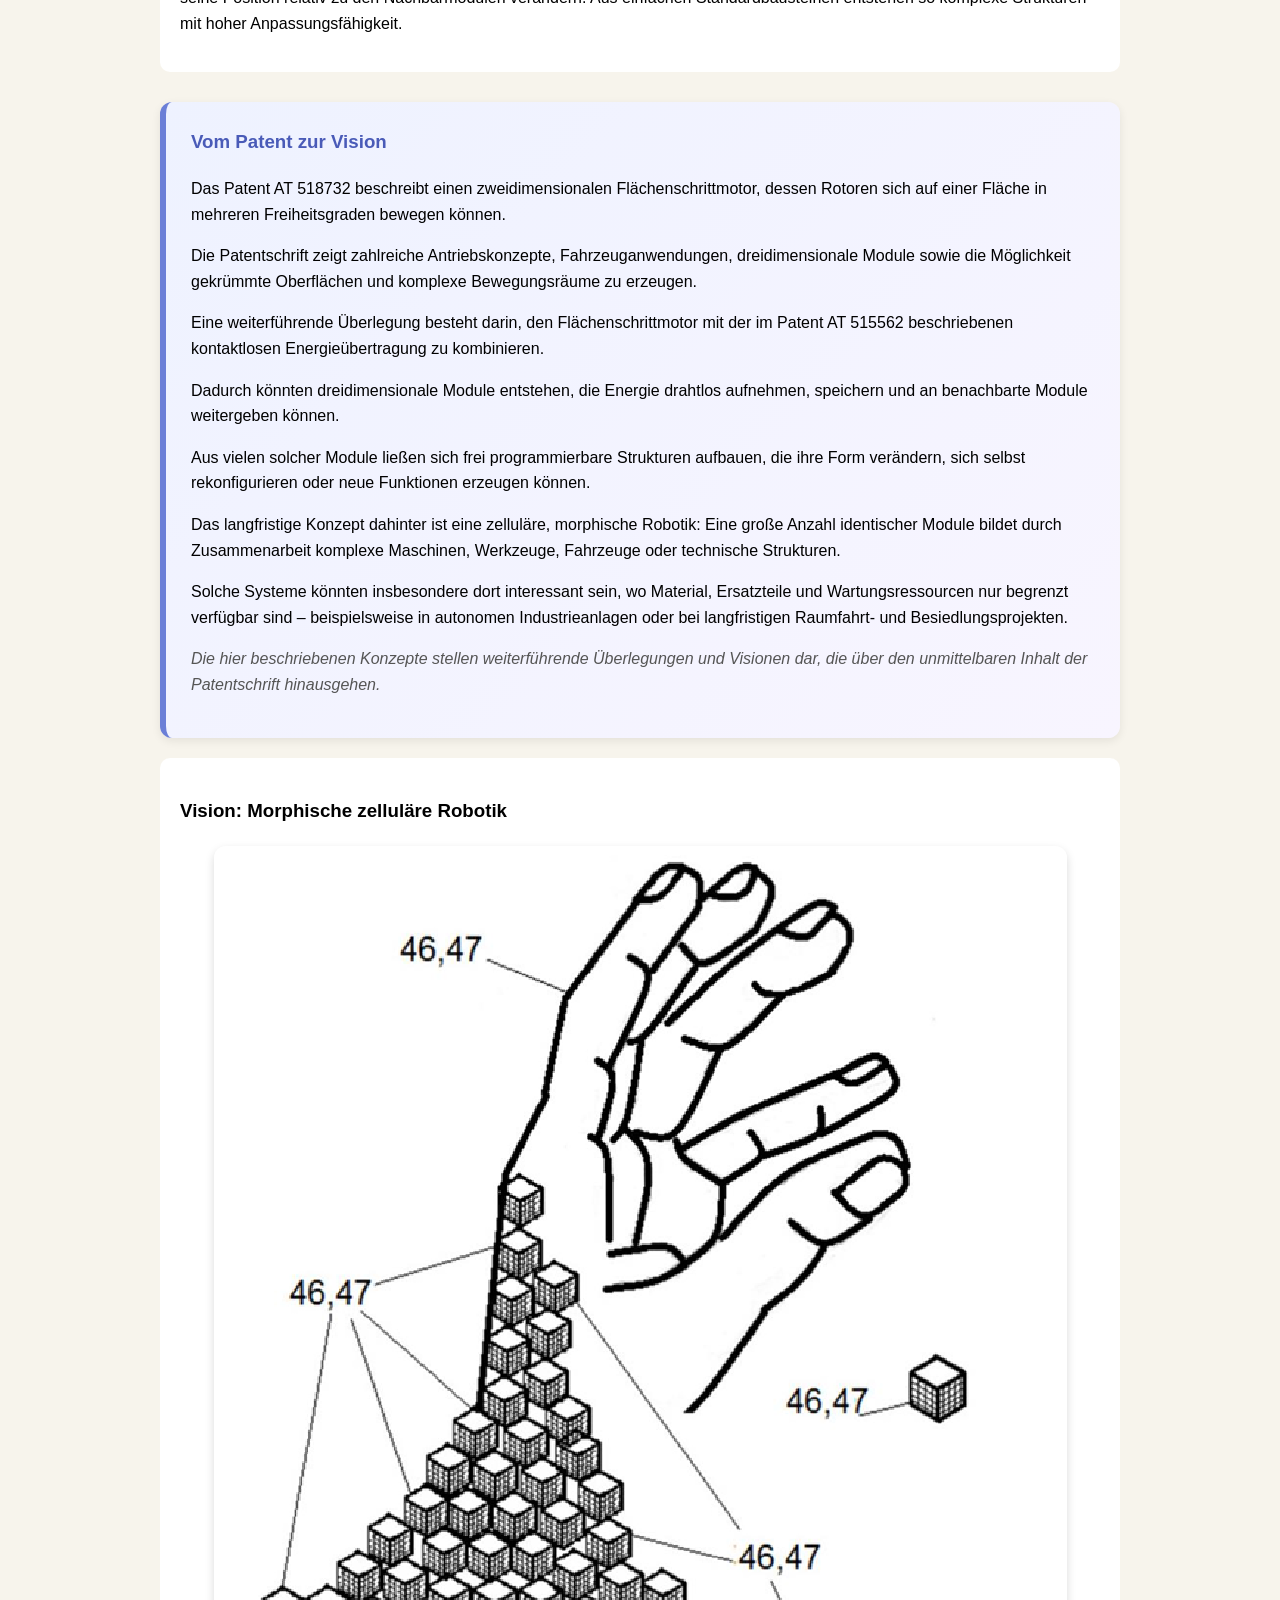
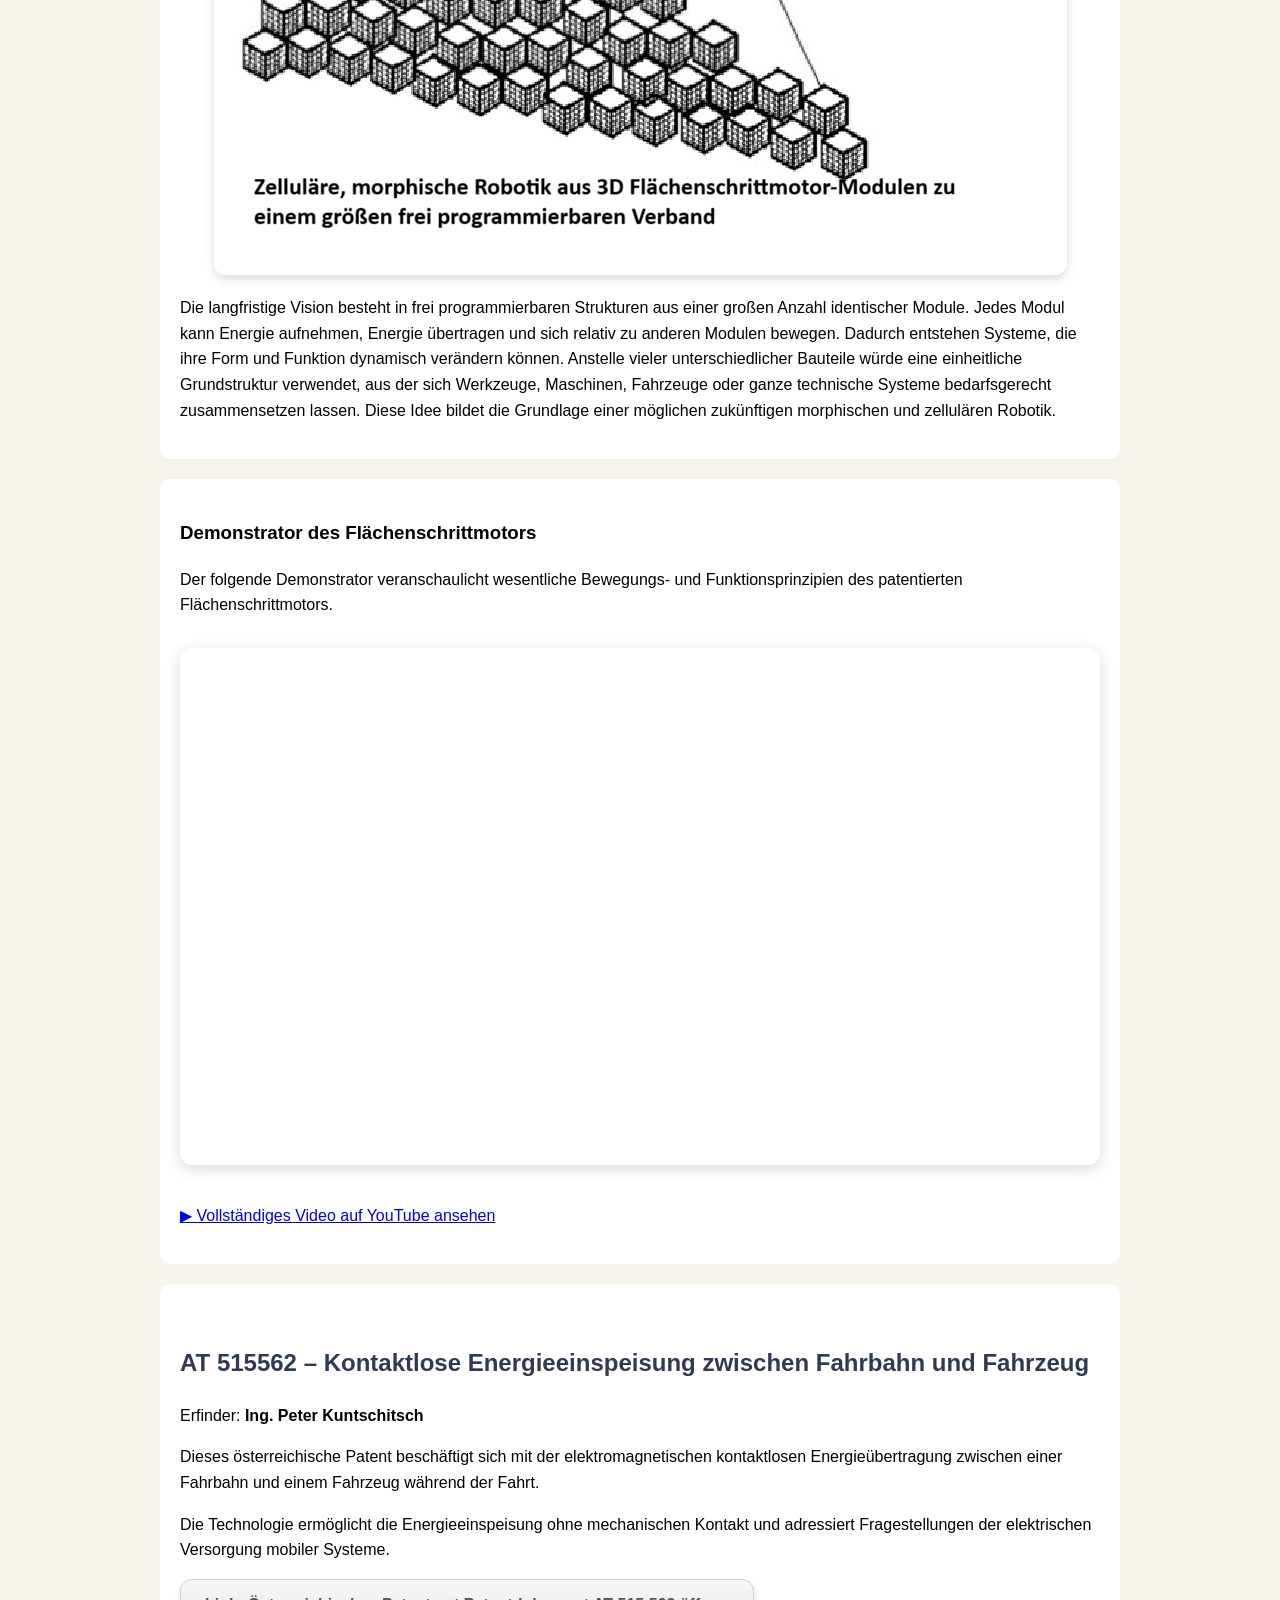
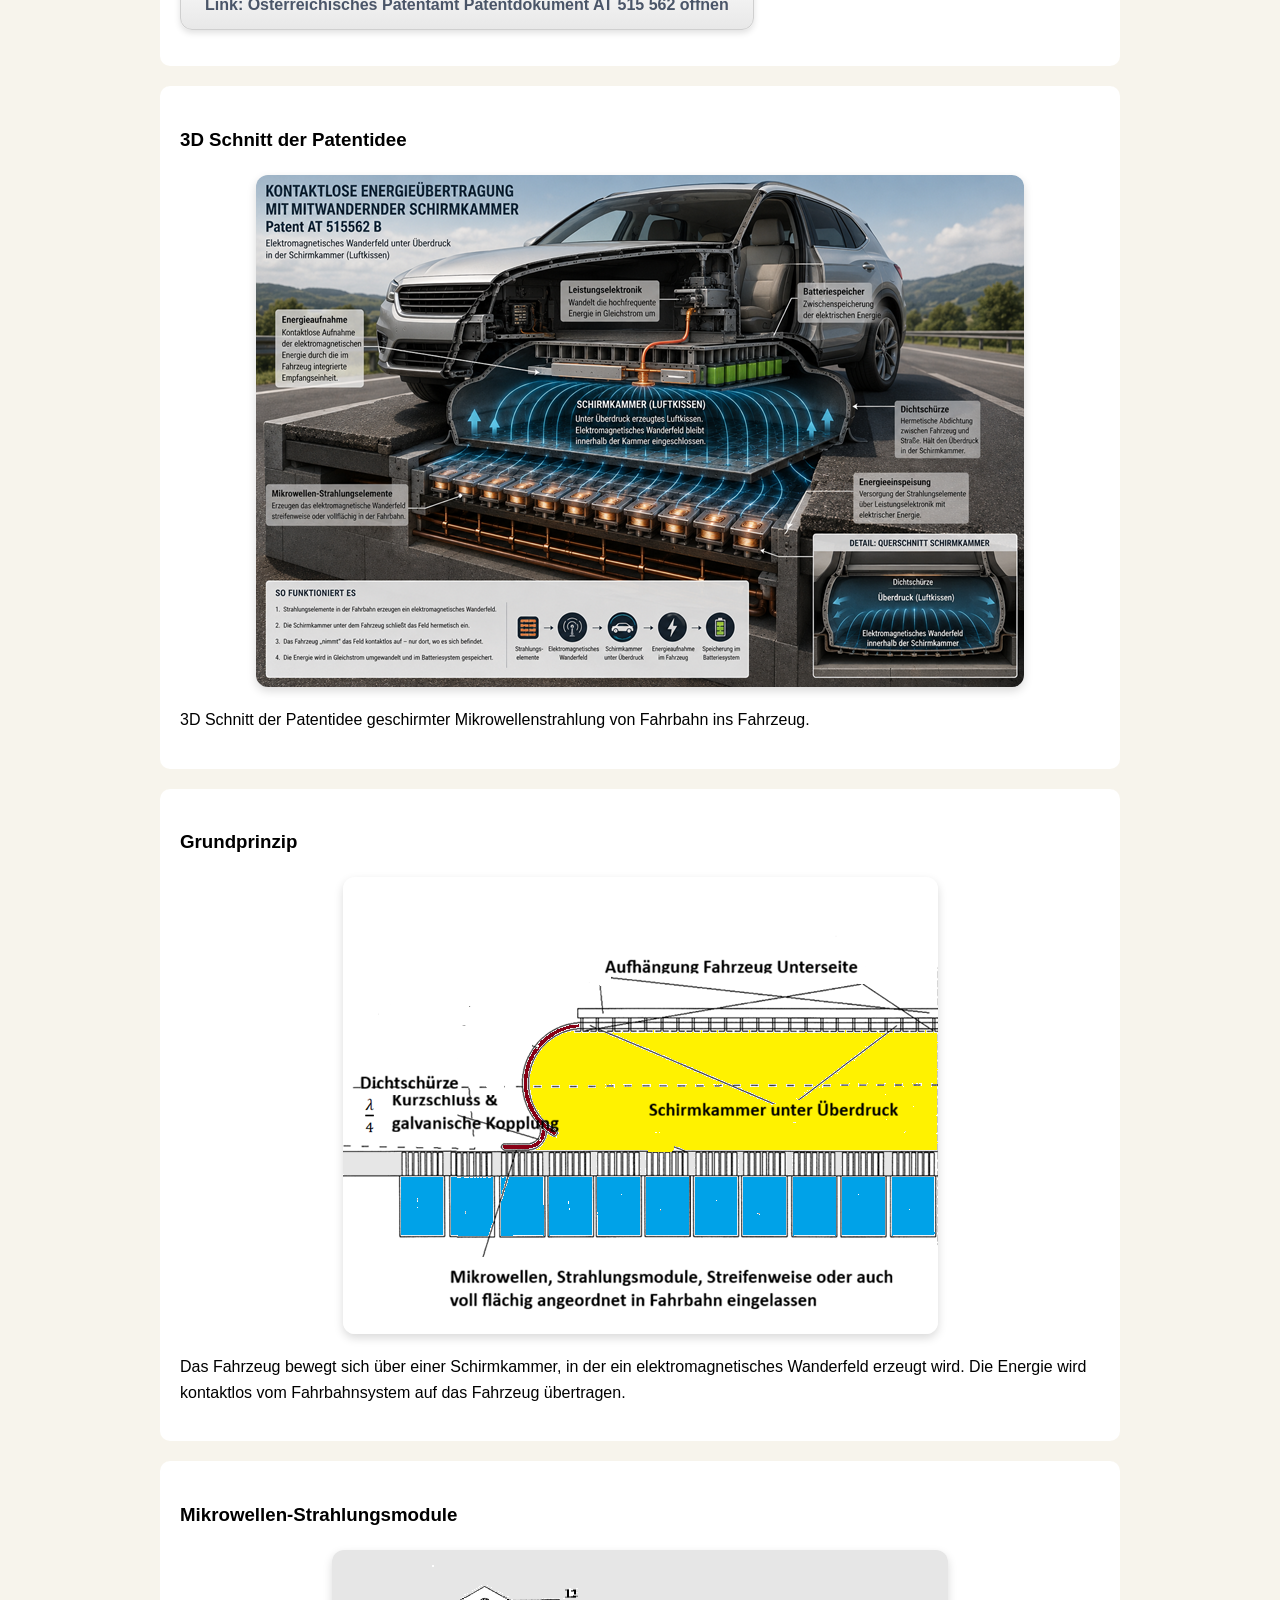
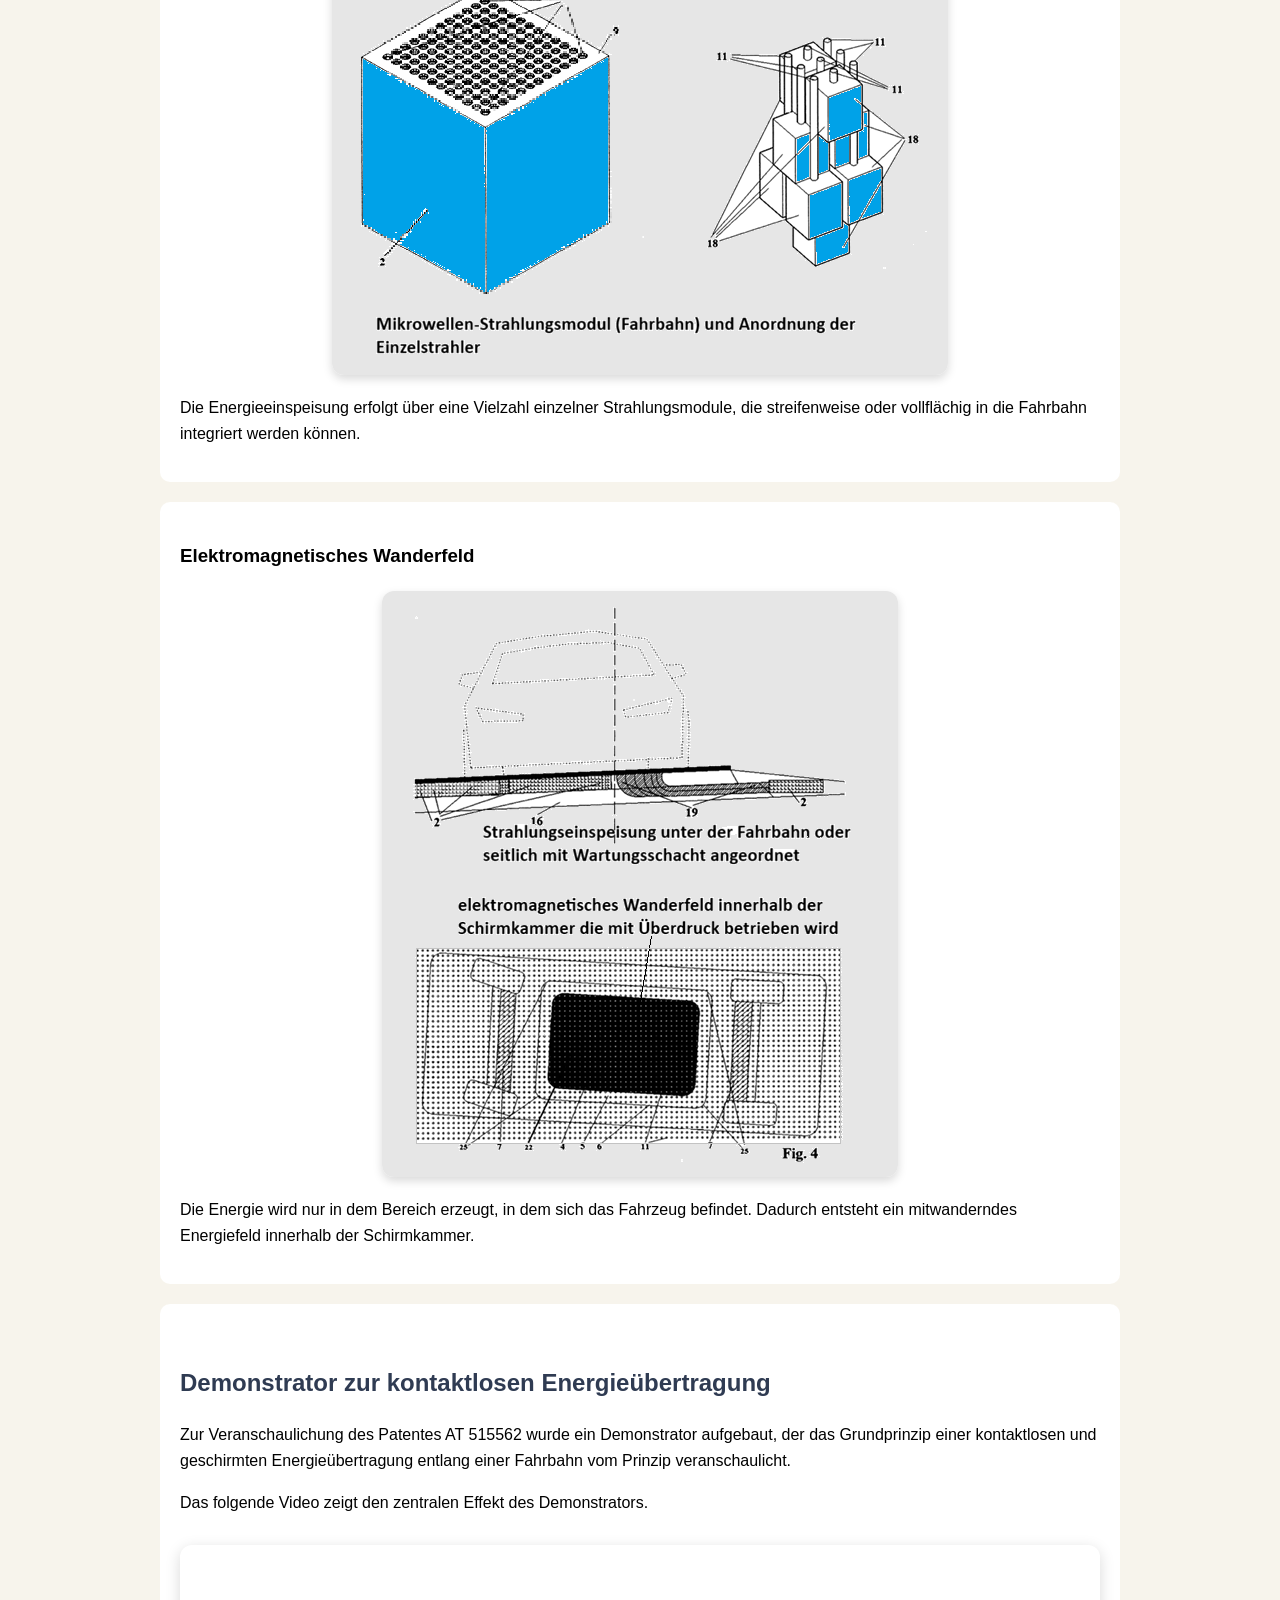
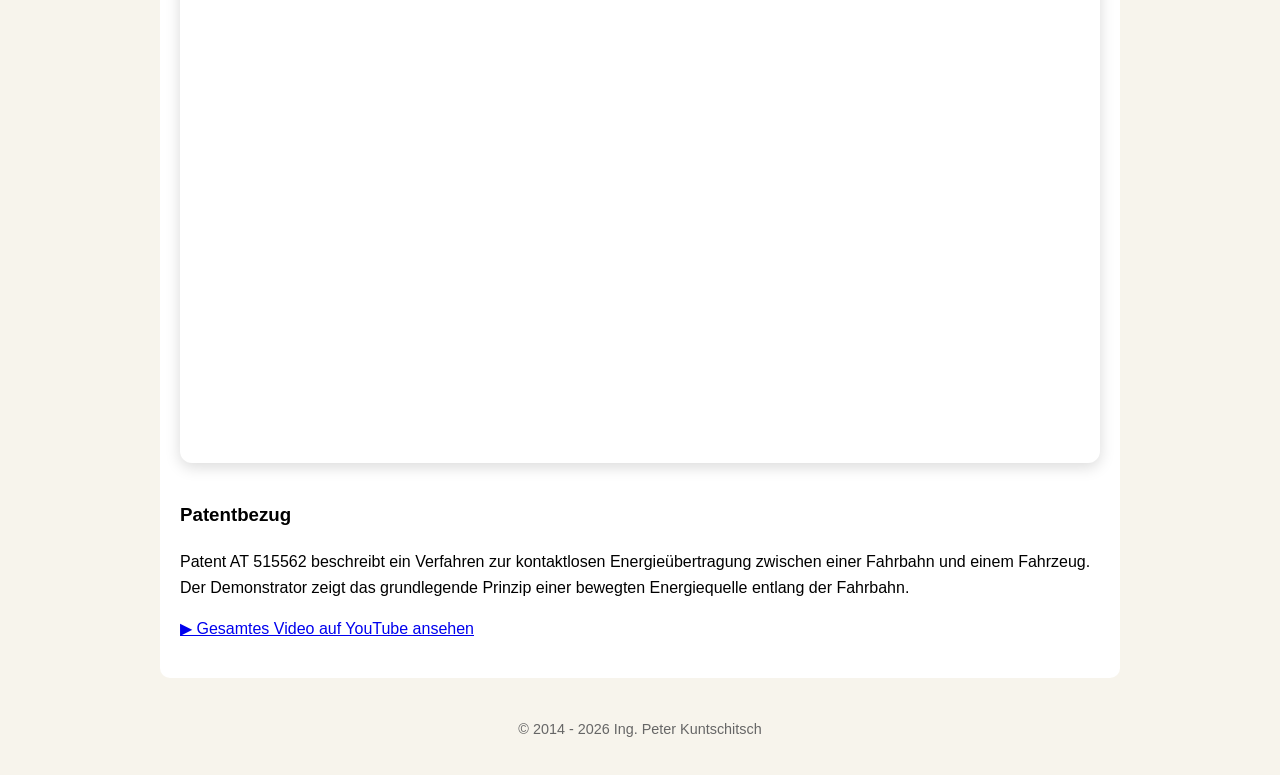
<file: patente.html>
<!DOCTYPE html>
<html lang="de">

<head>

    <meta charset="UTF-8">
    <meta name="viewport" content="width=device-width, initial-scale=1.0">

    <title>Patente | Ing. Peter Kuntschitsch</title>

    <meta name="description"
          content="Patente von Ing. Peter Kuntschitsch. Informationen zu AT 518732 Flächenschrittmotor und AT 515562 Kontaktlose Energieeinspeisung.">

    <meta name="keywords"
          content="pkinventor, PK Inventor, Peter Kuntschitsch, Ing. Peter Kuntschitsch, Patent, AT 518732, Flächenschrittmotor, AT 515562, kontaktlose Energieeinspeisung">

    <meta name="author"
          content="Ing. Peter Kuntschitsch">

    <meta name="robots"
          content="index,follow">

        
    <link rel="preconnect" href="https://fonts.googleapis.com">
    <link rel="preconnect" href="https://fonts.gstatic.com" crossorigin>

    <link href="https://fonts.googleapis.com/css2?family=Montserrat:wght@400;700;900&display=swap" rel="stylesheet">    

     <link rel="stylesheet" href="style.css">
</head>

<body>

<header class="heroHeader">

    <div class="heroLogo">

        <img
            src="bilder/Logo_PK_Inventor.png"
            alt="PK Inventor Logo">

    </div>

    <div class="heroText">

        <h1>Erteilte Patente</h1>

        <p class="heroLine1">
            Die auf dieser Seite beschriebenen Patente wurden von <br>
            Ing. Peter Kuntschitsch entwickelt und in Österreich
            erteilt.
        </p>

        <p class="heroLine2">
            AT 518 732 und AT 515 562
        </p>

    </div>

</header>

<nav>

    <a class="navButton"
       href="index.html">
       Startseite
    </a>

    <a class="navButton"
       href="patente.html">
       Patente
    </a>

    <a class="navButton"
       href="videos.html">
       Youtube Videos
    </a>
    
    <a class="navButton"
       href="buch.html">
       Denkmal Buchprojekt
    </a>

    <a class="navButton"
       href="kontakt.html">
       Kontakt
    </a>

</nav>

    <section>

<h2>Patentübersicht</h2>

<p>
Auf dieser Seite werden die von
<strong>Ing. Peter Kuntschitsch</strong>
entwickelten und in Österreich erteilten Patente
vorgestellt.
</p>

<p>
Die Patente behandeln Themen aus den Bereichen
Energietechnik, Elektromagnetismus,
Antriebstechnik und technische Innovation.
</p>

</section>

<section>

<h2>AT 518732 – Flächenschrittmotor</h2>

<p>
Erfinder: <strong>Ing. Peter Kuntschitsch</strong>
</p>

    <h3>Vom Flächenschrittmotor zum 3D-Baustein</h3>

    <p>
        Das Patent AT 518732 beschreibt einen Flächenschrittmotor,
        bei dem zwei gegenüberliegende Flächen durch eine Vielzahl
        elektrisch und/oder magnetisch wirkender Aktuatorelemente
        relativ zueinander bewegt werden.
    </p>

    <p>
        Der entscheidende Gedanke geht dabei über einen klassischen
        Linearantrieb hinaus: Die Relativbewegung kann in einer oder
        beiden Flächenrichtungen erfolgen und auf ebene, gekrümmte
        und dreidimensionale Strukturen übertragen werden.
    </p>

<p>

<a class="navButton"
   target="_blank"
   href="https://seeip.patentamt.at/cdn/publications/5bf4c5438600d31b9a3d07c4f331f4247c244727ca339983f536260c79055296/518732/17656832-1F98-47E3-BCA2-B578274FA1F3/pdf">

Link: Österreichisches Patentamt Patentdokument AT 518 732 öffnen

</a>

</p>

</section>

<section>

    <h3>Demonstrator des Flächenschrittmotors</h3>

    <img
        src="bilder/AT518732_Demo_Flächenschrittmotor.png"
        alt="Demonstrator des Flächenschrittmotors nach Patent AT 518732"
        class="responsive-image">

    <p>
        Zur Veranschaulichung der Patentidee wurde ein
        funktionsfähiger Demonstrator aufgebaut.
    </p>

    <p>
        Der Demonstrator zeigt die grundlegenden
        Bewegungsprinzipien des Flächenschrittmotors
        sowie das Zusammenwirken von Rotor- und
        Statorelementen.
    </p>

    <p>
        Im Gegensatz zu klassischen Linearantrieben
        ermöglicht das Konzept Bewegungen in mehreren
        Freiheitsgraden auf einer Fläche und bildet damit
        die Grundlage für zweidimensionale Antriebssysteme,
        adaptive Maschinenstrukturen und frei
        programmierbare Bewegungssysteme.
    </p>

    <p>
        Die in den Videos gezeigten Versuche dienen als
        experimenteller Nachweis der Funktionsfähigkeit
        wesentlicher Grundprinzipien des Patents.
    </p>

</section>

    <section>

<h3>Grundprinzip des Flächenschrittmotors</h3>

<img src="bilder/AT518732_Antriebsmöglichkeiten_Flächenschrittmotor.png"
     alt="Grundprinzip Flächenschrittmotor">

<p>
Der Flächenschrittmotor erweitert das Prinzip des klassischen
Linearschrittmotors von einer einzelnen Bewegungsachse auf
eine vollständige Fläche.

Dadurch werden Bewegungen nicht nur in X-Richtung,
sondern in mehreren Freiheitsgraden möglich.

Je nach Anwendung können elektromagnetische,
permanentmagnetische oder elektrostatische Antriebe
verwendet werden.
</p>

</section>

<section>

<h3>Standardaufbau eines Flächenschrittmotors</h3>

<img src="bilder/AT518732_Standard_Flächenschrittmotor_Schnitt.png"
     alt="Standard Flächenschrittmotor">

<p>
Die Zeichnung zeigt einen typischen Aufbau
mit Spulen im Stator und Permanentmagneten
im beweglichen Rotor.

Durch gezielte Ansteuerung der Spulen
entstehen elektromagnetische Kraftfelder,
welche den Rotor präzise über die Fläche bewegen.

Das Grundprinzip ist mit klassischen
Schrittmotoren verwandt, wird jedoch auf
zweidimensionale Bewegungen erweitert.
</p>

</section>

<section>

<h3>Flächenschrittmotor als Fahrzeugantrieb</h3>

<img src="bilder/AT518732_Fahrbahn_Hochgeschwindigkeits_Rotor_Fahrzeug.png"
     alt="Flächenschrittmotor Fahrzeug">

<p>
Eine mögliche Anwendung besteht darin,
die komplette Fahrbahn als Stator auszubilden.

Das Fahrzeug enthält dabei lediglich die
beweglichen Rotorelemente und kann entlang
der Fahrbahn ohne klassischen Radantrieb
beschleunigt werden.

Das Konzept erlaubt prinzipiell hohe Geschwindigkeiten,
präzise Positionierung und eine direkte Kopplung
zwischen Infrastruktur und Fahrzeug.
</p>

</section>

<section>

<h3>Flächenschrittmotor in Unterdruck-Röhren</h3>

<img src="bilder/AT518732_Flächenschrittmotor_Unterdruck_Röhrenfahrbahn.png"
     alt="Unterdruck Röhrenfahrbahn">

<p>
Das Patent beschreibt auch Anwendungen
innerhalb von Röhrensystemen.

Mehrere Fahrzeuge können sich dabei
innerhalb derselben Röhre bewegen,
einander ausweichen oder überholen.

Die Kombination aus Flächenschrittmotor
und reduziertem Luftwiderstand eröffnet
neue Möglichkeiten für zukünftige
Transportsysteme.
</p>

</section>

<section>

<h3>Bewegliche Aktor- und Spulenelemente</h3>

<img src="bilder/AT518732_BeweglicheSpulen.png"
     alt="Bewegliche Spulen">

<p>
Das Konzept kann auf einzelne Aktoren
heruntergebrochen werden.

Mehrere kleine Antriebseinheiten lassen sich
zu größeren Flächen kombinieren und
ermöglichen verteilte Bewegungsfunktionen.

Dadurch entstehen modulare Systeme,
welche sich flexibel an unterschiedliche
Aufgaben anpassen können.
</p>

</section>

<section>

<h3>3D Flächenschrittmotor-Modul</h3>

<img src="bilder/AT518732_3D_Flächenschrittmotor_Modul.png"
     alt="3D Flächenschrittmotor Modul">

<p>
Durch die Kombination mehrerer
Flächenschrittmotor-Flächen entsteht
ein dreidimensionales Bewegungsmodul.

In dieser Darstellung wird zusätzlich
das Patent AT 515562 zur kontaktlosen
Energieübertragung integriert.

Dadurch können Bewegungsfunktionen und
Energieversorgung innerhalb desselben
Moduls zusammengeführt werden.
</p>

</section>

<section>

<h3>Modulare 3D-Strukturen</h3>

<img src="bilder/AT518732_3D_Flächenschrittmotor_Module.png"
     alt="3D Flächenschrittmotor Module">

<p>
Mehrere Module können zu größeren
Einheiten kombiniert werden.

Jedes Modul bleibt dabei unabhängig beweglich
und kann seine Position relativ zu den
Nachbarmodulen verändern.

Aus einfachen Standardbausteinen entstehen
so komplexe Strukturen mit hoher
Anpassungsfähigkeit.
</p>

</section>

<section class="vision-box">

    <h3>Vom Patent zur Vision</h3>

    <p>
        Das Patent AT 518732 beschreibt einen
        zweidimensionalen Flächenschrittmotor,
        dessen Rotoren sich auf einer Fläche
        in mehreren Freiheitsgraden bewegen können.
    </p>

    <p>
        Die Patentschrift zeigt zahlreiche
        Antriebskonzepte, Fahrzeuganwendungen,
        dreidimensionale Module sowie die
        Möglichkeit gekrümmte Oberflächen
        und komplexe Bewegungsräume zu erzeugen.
    </p>

    <p>
        Eine weiterführende Überlegung besteht
        darin, den Flächenschrittmotor mit der
        im Patent AT 515562 beschriebenen
        kontaktlosen Energieübertragung zu kombinieren.
    </p>

    <p>
        Dadurch könnten dreidimensionale Module
        entstehen, die Energie drahtlos aufnehmen,
        speichern und an benachbarte Module
        weitergeben können.
    </p>

    <p>
        Aus vielen solcher Module ließen sich
        frei programmierbare Strukturen aufbauen,
        die ihre Form verändern, sich selbst
        rekonfigurieren oder neue Funktionen
        erzeugen können.
    </p>

    <p>
        Das langfristige Konzept dahinter ist eine
        zelluläre, morphische Robotik:
        Eine große Anzahl identischer Module
        bildet durch Zusammenarbeit komplexe
        Maschinen, Werkzeuge, Fahrzeuge oder
        technische Strukturen.
    </p>

    <p>
        Solche Systeme könnten insbesondere dort
        interessant sein, wo Material, Ersatzteile
        und Wartungsressourcen nur begrenzt
        verfügbar sind – beispielsweise in
        autonomen Industrieanlagen oder bei
        langfristigen Raumfahrt- und
        Besiedlungsprojekten.
    </p>

    <p>
        <em>
        Die hier beschriebenen Konzepte stellen
        weiterführende Überlegungen und Visionen dar,
        die über den unmittelbaren Inhalt der
        Patentschrift hinausgehen.
        </em>
    </p>

</section>
    
<section>

<h3>Vision: Morphische zelluläre Robotik</h3>

<img src="bilder/AT518732_und_AT515562_morphische_zelluläre_Robotik.png"
     alt="Morphische zelluläre Robotik">

<p>
Die langfristige Vision besteht in frei
programmierbaren Strukturen aus einer großen
Anzahl identischer Module.

Jedes Modul kann Energie aufnehmen,
Energie übertragen und sich relativ zu
anderen Modulen bewegen.

Dadurch entstehen Systeme, die ihre Form
und Funktion dynamisch verändern können.

Anstelle vieler unterschiedlicher Bauteile
würde eine einheitliche Grundstruktur verwendet,
aus der sich Werkzeuge, Maschinen,
Fahrzeuge oder ganze technische Systeme
bedarfsgerecht zusammensetzen lassen.

Diese Idee bildet die Grundlage einer
möglichen zukünftigen morphischen und
zellulären Robotik.
</p>

</section>

<section>

    <h3>Demonstrator des Flächenschrittmotors</h3>

    <p>
        Der folgende Demonstrator veranschaulicht wesentliche
        Bewegungs- und Funktionsprinzipien des patentierten
        Flächenschrittmotors.
    </p>

    <div class="video-container">

        <iframe
            class="patent-video"
            src="https://www.youtube.com/embed/kjkw7rKhPfc?start=0&end=101&rel=0"
            title="PK Inventor ASM V1.0"
            allowfullscreen>
        </iframe>

    </div>

    <p>
        <a class="youtube-link"
           href="https://www.youtube.com/watch?v=kjkw7rKhPfc"
           target="_blank">
            ▶ Vollständiges Video auf YouTube ansehen
        </a>
    </p>

</section>

<section>

<h2>AT 515562 – Kontaktlose Energieeinspeisung zwischen Fahrbahn und Fahrzeug</h2>

<p>
Erfinder: <strong>Ing. Peter Kuntschitsch</strong>
</p>

<p>
Dieses österreichische Patent beschäftigt sich mit der
elektromagnetischen kontaktlosen Energieübertragung
zwischen einer Fahrbahn und einem Fahrzeug während
der Fahrt.
</p>

<p>
Die Technologie ermöglicht die Energieeinspeisung ohne
mechanischen Kontakt und adressiert Fragestellungen
der elektrischen Versorgung mobiler Systeme.
</p>

<p>

<a class="navButton"
   target="_blank"
   href="https://seeip.patentamt.at/cdn/publications/30fe78e8b1e34a73e0d666b9278898a493fa32e41969993b5fb70c07db6f4570/515562/77F9AF29-0ECE-497E-95A3-1592DF8BE16E/pdf">

Link: Österreichisches Patentamt Patentdokument AT 515 562 öffnen

</a>

</p>

</section>

    <section>

<h3>3D Schnitt der Patentidee</h3>

<img src="bilder/AT515562_3D_Schnittbild_Fahrzeug_Fahrbahn.png"
     alt="Patent AT 515562 3D Schnittbild Kontaktlose Energieübertragung zwischen Fahrbahn und Fahrzeug">

<p>
3D Schnitt der Patentidee geschirmter Mikrowellenstrahlung von Fahrbahn ins Fahrzeug.
</p>

</section>

<section>

<h3>Grundprinzip</h3>

<img src="bilder/AT515562_Fahrbahn_Fahrzeug_Strahlung_Schirmkammer.png"
     alt="Patent AT 515562 Kontaktlose Energieübertragung zwischen Fahrbahn und Fahrzeug">

<p>
Das Fahrzeug bewegt sich über einer Schirmkammer,
in der ein elektromagnetisches Wanderfeld erzeugt wird.
Die Energie wird kontaktlos vom Fahrbahnsystem
auf das Fahrzeug übertragen.
</p>

</section>

    <section>

<h3>Mikrowellen-Strahlungsmodule</h3>

<img src="bilder/AT515562_Mikrowellen_Strahlungsmodul.png"
     alt="Mikrowellen Strahlungsmodul Patent AT 515562">

<p>
Die Energieeinspeisung erfolgt über eine Vielzahl
einzelner Strahlungsmodule, die streifenweise oder
vollflächig in die Fahrbahn integriert werden können.
</p>

</section>

  <section>

<h3>Elektromagnetisches Wanderfeld</h3>

<img src="bilder/AT515562_Fahrbahn_Fahrzeug.png"
     alt="Elektromagnetisches Wanderfeld Patent AT 515562">

<p>
Die Energie wird nur in dem Bereich erzeugt,
in dem sich das Fahrzeug befindet.
Dadurch entsteht ein mitwanderndes Energiefeld
innerhalb der Schirmkammer.
</p>

</section>  
    
    
    <section>

    <h2>Demonstrator zur kontaktlosen Energieübertragung</h2>

    <p>
        Zur Veranschaulichung des Patentes AT 515562 wurde ein
        Demonstrator aufgebaut, der das Grundprinzip einer
        kontaktlosen und geschirmten Energieübertragung entlang einer Fahrbahn 
        vom Prinzip veranschaulicht.
    </p>

    <p>
        Das folgende Video zeigt den zentralen Effekt des
        Demonstrators.
    </p>

    <div class="video-container">

<div class="video-container">

    <iframe
        class="patent-video"
        src="https://www.youtube.com/embed/kjkw7rKhPfc?start=50&end=64&rel=0"
        allowfullscreen>
    </iframe>

</div>

    </div>

        <h3>Patentbezug</h3>

<p>
Patent AT 515562 beschreibt ein Verfahren zur kontaktlosen
Energieübertragung zwischen einer Fahrbahn und einem Fahrzeug.
Der Demonstrator zeigt das grundlegende Prinzip einer
bewegten Energiequelle entlang der Fahrbahn.
</p>

    <p>
        <a href="https://www.youtube.com/watch?v=kjkw7rKhPfc"
           target="_blank">
           ▶ Gesamtes Video auf YouTube ansehen
        </a>
    </p>

</section>

<footer>

    <p>
        © 2014 - 2026 Ing. Peter Kuntschitsch
    </p>

</footer>

</body>

</html>
</file>
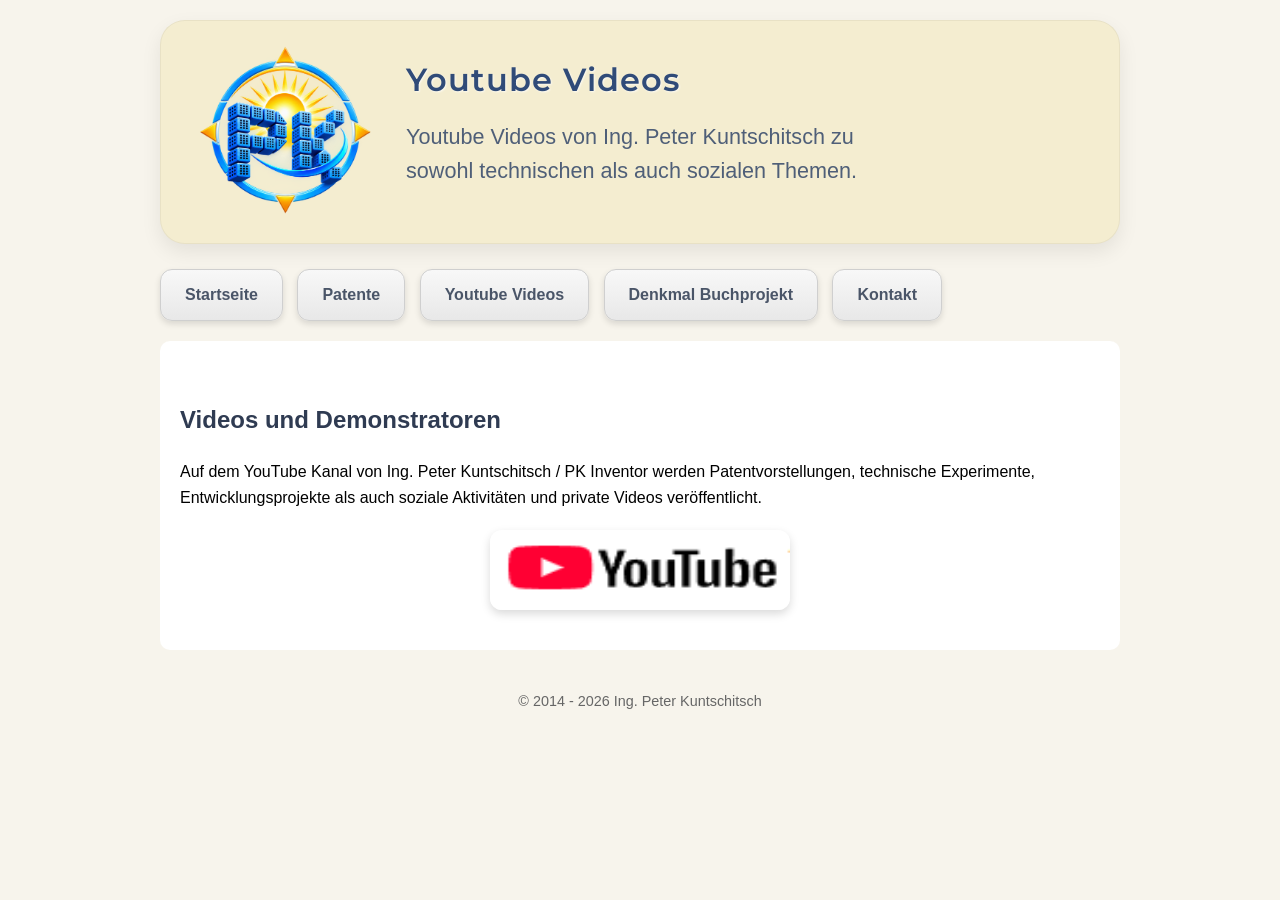
<file: videos.html>
<!DOCTYPE html>
<html lang="de">

<head>

    <meta charset="UTF-8">
    <meta name="viewport" content="width=device-width, initial-scale=1.0">

    <title>Youtube Videoliste | Ing. Peter Kuntschitsch</title>

    <meta name="description"
          content="Youtube Videoliste von Ing. Peter Kuntschitsch.">

    <meta name="keywords"
          content="Peter Kuntschitsch, Ing. Peter Kuntschitsch, PK Inventor, pkinventor, Youtube Videoliste">

    <meta name="author"
          content="Ing. Peter Kuntschitsch">

    <meta name="robots"
          content="index,follow">

        
    <link rel="preconnect" href="https://fonts.googleapis.com">
    <link rel="preconnect" href="https://fonts.gstatic.com" crossorigin>

    <link href="https://fonts.googleapis.com/css2?family=Montserrat:wght@400;700;900&display=swap" rel="stylesheet">    

     <link rel="stylesheet" href="style.css">
</head>

<body>

<header class="heroHeader">

    <div class="heroLogo">

        <img
            src="bilder/Logo_PK_Inventor.png"
            alt="PK Inventor Logo">

    </div>

    <div class="heroText">

        <h1>Youtube Videos</h1>

        <p class="heroLine1">
            Youtube Videos von Ing. Peter Kuntschitsch zu <br>
            sowohl technischen als auch sozialen Themen.
        </p>

        <p class="heroLine2">
        </p>

    </div>

</header>

<nav>

    <a class="navButton"
       href="index.html">
       Startseite
    </a>

    <a class="navButton"
       href="patente.html">
       Patente
    </a>

    <a class="navButton"
       href="videos.html">
       Youtube Videos
    </a>
    
    <a class="navButton"
       href="buch.html">
       Denkmal Buchprojekt
    </a>

    <a class="navButton"
       href="kontakt.html">
       Kontakt
    </a>

</nav>

<section>

    <h2>Videos und Demonstratoren</h2>

    <p>
        Auf dem YouTube Kanal von Ing. Peter Kuntschitsch / PK Inventor werden
        Patentvorstellungen, technische Experimente, Entwicklungsprojekte als 
        auch soziale Aktivitäten und private Videos veröffentlicht.
    </p>

    <p>
        <a href="https://www.youtube.com/playlist?list=PLZqhqsrS_0SewNwigl5tVF8WzvyU1HidP"
           target="_blank">
        
            <img src="bilder/youtube_icon.png"
                 alt="YouTube Playlist"
                 style="width:300px;height:80px;vertical-align:middle;">
        </a>
    </p>

</section>

<footer>

    <p>
        © 2014 - 2026 Ing. Peter Kuntschitsch
    </p>

</footer>

</body>

</html>
</file>
<file: style.css>
*
{
    box-sizing: border-box;
}

body
{
    font-family: Arial, Helvetica, sans-serif;

    width: 100%;
    max-width: 1400px;

    margin: 0 auto;
    padding: 20px;

    line-height: 1.6;

    background-color: #F7F4EC;

    box-sizing: border-box;
}

header
{
    background:
        linear-gradient(
            135deg,
            #FFF8D8,
            #FFF2C0
        );

    color: #4A5568;

    padding: 35px;

    border-radius: 18px;

    border: 1px solid rgba(0,0,0,0.05);

    box-shadow:
        0px 8px 20px rgba(0,0,0,0.08);
}

header h1
{
    font-family: 'Montserrat', sans-serif;

    font-size: 1.6em;

    font-weight: 600;

    letter-spacing: 1px;

    margin-bottom: 8px;

    color: #3F4A5A;

    text-shadow:
        1px 1px 2px rgba(255,255,255,0.7);
}

.headerSubline
{
    margin-top: 8px;

    font-size: 0.95em;

    color: #6B7280;

    letter-spacing: 1px;
}

h2
{
    color: #2F3B52;
    margin-top: 40px;
}

img
{
    max-width: 100%;
    height: auto;

    display: block;
    margin: 20px auto;

    border-radius: 12px;

    box-shadow:
        0 4px 10px rgba(0,0,0,0.15);
}

body
{
    font-family: Arial, Helvetica, sans-serif;

    max-width: 1000px;
    width: 95%;

    margin: 0 auto;
}


section
{
    background-color: white;

    width: 100%;
    max-width: 100%;

    padding: 20px;
    margin-top: 20px;

    border-radius: 10px;

    box-sizing: border-box;
}

ul
{
    line-height: 2;
}

nav
{
    margin-top: 20px;
    margin-bottom: 20px;
}

.navButton
{
    display: inline-block;

    padding: 12px 24px;

    margin-right: 10px;

    text-decoration: none;

    color: #4A5568;

    font-weight: 600;

    background: linear-gradient(
        #F8F8F8,
        #E8E8E8
    );

    border: 1px solid #CFCFCF;

    border-radius: 12px;

    box-shadow:
        0px 3px 6px rgba(0,0,0,0.12);

    transition: all 0.15s ease;
}

.navButton:hover
{
    background:
        linear-gradient(
            #FFFFFF,
            #ECECEC
        );
}

.navButton:active
{
    transform: translateY(2px);

    box-shadow:
        0px 1px 3px rgba(0,0,0,0.12);
}

.subtitle
{
    font-size: 1.1em;

    letter-spacing: 3px;

    text-transform: uppercase;

    color: #607080;

    font-weight: bold;
}

.inventorLine
{
    margin-top: 8px;

    font-size: 1em;

    color: #6B7280;

    font-weight: 500;

    letter-spacing: 1px;
}

footer
{
    margin-top: 40px;

    text-align: center;

    color: #666;

    font-size: 0.9em;
}

.footerLinks
{
    margin-top: 10px;
}

.footerLinks a
{
    color: #6B7280;

    text-decoration: none;

    font-size: 0.9em;
}

.footerLinks a:hover
{
    text-decoration: underline;
}

.video-container
{
    position: relative;
    width: 100%;
    margin: 30px 0;
}

.video-container iframe
{
    width: 100%;
    aspect-ratio: 16 / 9;

    border: none;
    border-radius: 12px;

    box-shadow:
        0px 4px 15px rgba(0,0,0,0.15);
}

.patentbild
{
    display: block;

    width: 100%;
    max-width: 100%;

    height: auto;

    margin: 20px auto;

    border-radius: 12px;

    box-shadow:
        0 4px 12px rgba(0,0,0,0.15);
}

.vision-box
{
    background: linear-gradient(
        135deg,
        #eef2ff,
        #f8f5ff
    );

    border-left: 6px solid #6b7fd7;

    padding: 25px;

    margin-top: 30px;

    border-radius: 12px;

    box-shadow: 0 3px 10px rgba(0,0,0,0.08);
}

.vision-box h3
{
    color: #4a5bb8;
    margin-top: 0;
}

.vision-box p
{
    margin-bottom: 15px;
}

.about-container
{
    display: flex;
    gap: 30px;
    align-items: flex-start;
}

.about-text
{
    flex: 1;
}

.about-image
{
    flex: 0 0 240px;
}

.about-image img
{
    width: 100%;
    border-radius: 12px;
    box-shadow: 0 4px 12px rgba(0,0,0,0.15);
}

.vision-box em
{
    color: #555;
}

input,
textarea
{
    width: 100%;
    padding: 12px;
    border: 1px solid #cccccc;
    border-radius: 8px;
    font-size: 1rem;
    box-sizing: border-box;
}

textarea
{
    resize: vertical;
    min-height: 180px;
}

.heroHeader
{
    display: flex;
    align-items: center;
    gap: 30px;

    padding: 25px 35px;

    background: #f4edd0;

    border-radius: 25px;

    margin-bottom: 25px;
}

.heroLogo img
{
    width: 180px;
    max-width: 180px;
    height: auto;

    display: block;

    margin: 0;
    border-radius: 0;
    box-shadow: none;
    background: transparent;
}

.heroText
{
    flex: 1;
}

.heroText h1
{
    margin: 0;

    font-size: 2rem;

    color: #304b78;
}

.heroLine1
{
    margin-top: 15px;

    font-size: 1.35rem;

    color: #4f5f78;
}

.heroLine2
{
    margin-top: 12px;

    font-size: 1.2rem;

    color: #6c7380;
}

.bookContactSection
{
    text-align: center;
    padding: 40px 20px;
    margin: 40px 0;
}

.bookContactButton
{
    display: inline-block;

    margin-top: 20px;
    padding: 14px 32px;

    background: #1f5fa8;
    color: white;

    text-decoration: none;
    font-weight: 700;

    border-radius: 8px;

    transition: all 0.25s ease;
}

.bookContactButton:hover
{
    background: #15467d;

    transform: translateY(-2px);

    box-shadow: 0 6px 18px rgba(0,0,0,0.20);
}

.bookButton
{
    display: inline-flex;
    align-items: center;
    gap: 12px;

    padding: 12px 18px;

    border: 1px solid #4B6FCF;
    border-radius: 12px;

    background: #ffffff;

    text-decoration: none;
    color: #29466f;
    font-weight: 600;

    transition: all 0.25s ease;
}

.bookButton:hover
{
    background: #f3f7fc;
    box-shadow: 0 4px 12px rgba(0,0,0,0.15);
}

.bookButton img
{
    width: 120px !important;
    height: 120px !important;

    min-width: 60px;
    min-height: 60px;

    object-fit: contain;
}

.bookOpen
{
    display: none;
}

.bookButton:hover .bookClosed
{
    display: none;
}

.bookButton:hover .bookOpen
{
    display: block;
}

.buchGalerie
{
    margin-top: 50px;
    text-align: center;
}

.buchGalerie h2
{
    color: #1f3b63;
    margin-bottom: 30px;
}

.buchGalerieContainer
{
    display: flex;
    flex-direction: column;
    align-items: center;
    gap: 40px;
}

.buchGalerieContainer img
{
    width: 100%;
    max-width: 900px;

    border-radius: 12px;

    box-shadow:
        0 4px 12px rgba(0,0,0,0.15);

    transition:
        transform 0.3s ease,
        box-shadow 0.3s ease;
}

.buchGalerieContainer img:hover
{
    transform: scale(1.02);

    box-shadow:
        0 8px 24px rgba(0,0,0,0.25);
}

@media (max-width: 800px)
{
    .heroHeader
    {
        flex-direction: column;
        text-align: center;
    }

    .heroLogo img
    {
        width: 130px;
    }

    .heroText h1
    {
        font-size: 2rem;
    }

    .heroLine1
    {
        font-size: 1rem;
    }

    .heroLine2
    {
        font-size: 0.95rem;
    }
}
</file>
